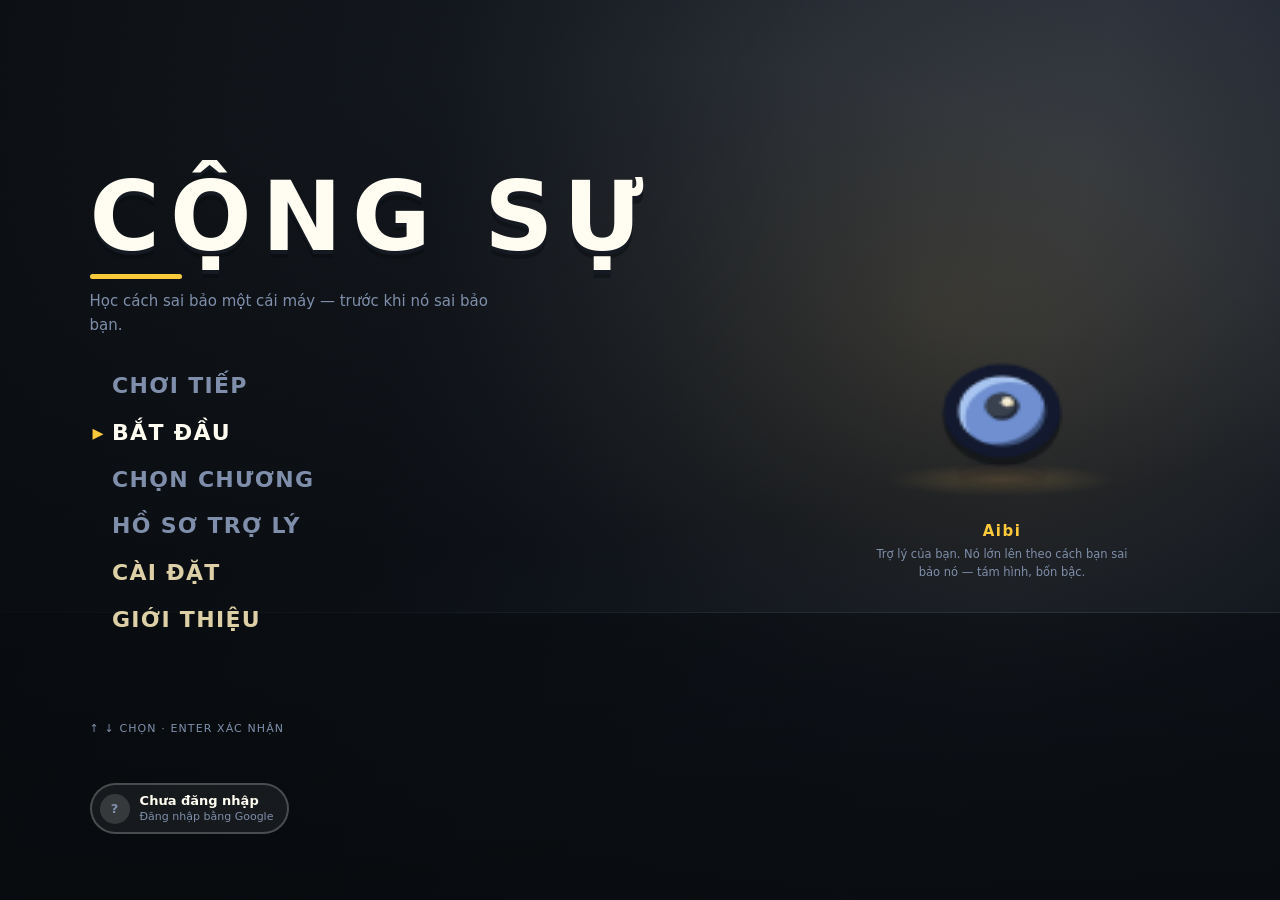
<file: index.html>
<!doctype html>
<script type="module" crossorigin src="/assets/main-CaJBCeEC.js"></script>
<link rel="modulepreload" crossorigin href="/assets/minimapBase-CRhk890h.js">
<link rel="modulepreload" crossorigin href="/assets/Geometry-C0JOc0bz.js">
<link rel="stylesheet" crossorigin href="/assets/minimapBase-Wb3pkcKO.css">
<link rel="stylesheet" crossorigin href="/assets/main-B2FNUUxU.css">

<meta charset="utf-8">
<title>gamehihication — văn phòng P0</title>
<meta name="viewport" content="width=device-width,initial-scale=1,user-scalable=no">
<style>
  html,body{margin:0;height:100%;background:#0e1410;overflow:hidden}
  body{display:grid;place-items:center;font:12px/1.4 ui-monospace,Menlo,Consolas,monospace;color:#cfe3c9}
  canvas{display:block;image-rendering:pixelated}
  #hud{position:fixed;top:8px;left:8px;padding:8px 10px;background:#0b0f0dcc;border:1px solid #2c3a2e;
       border-radius:6px;white-space:pre;pointer-events:none;letter-spacing:.02em}
  #hud b{color:#9ae06a;font-weight:600}
  #help{position:fixed;bottom:8px;left:8px;color:#7f9478;pointer-events:none}
</style>
<div id="hud">booting…</div>
<div id="help">WASD / phím mũi tên để đi &nbsp;·&nbsp; Shift chạy &nbsp;·&nbsp; E bắt chuyện &nbsp;·&nbsp; Tab bảng nhân vật &nbsp;·&nbsp; F3 thông số &nbsp;·&nbsp; F1 ô va chạm &nbsp;·&nbsp; F2 viền chunk</div>
</file>
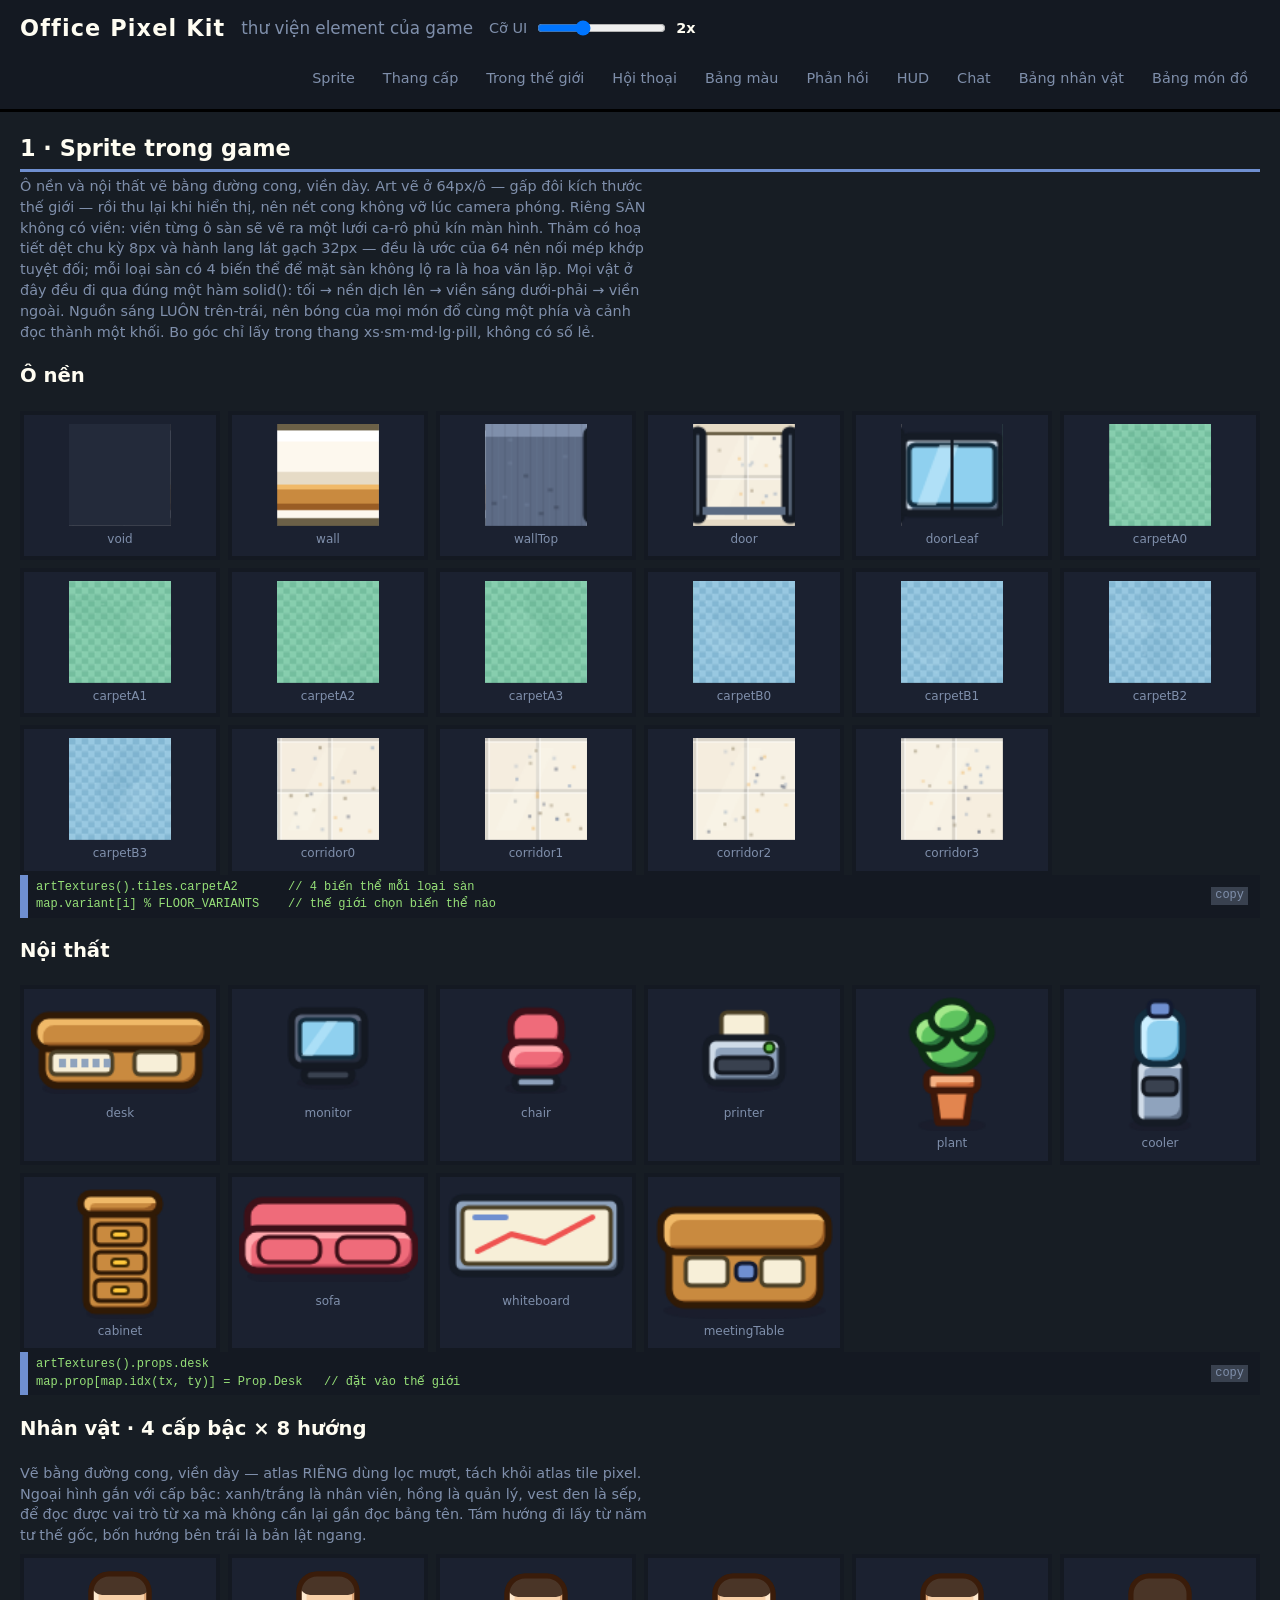
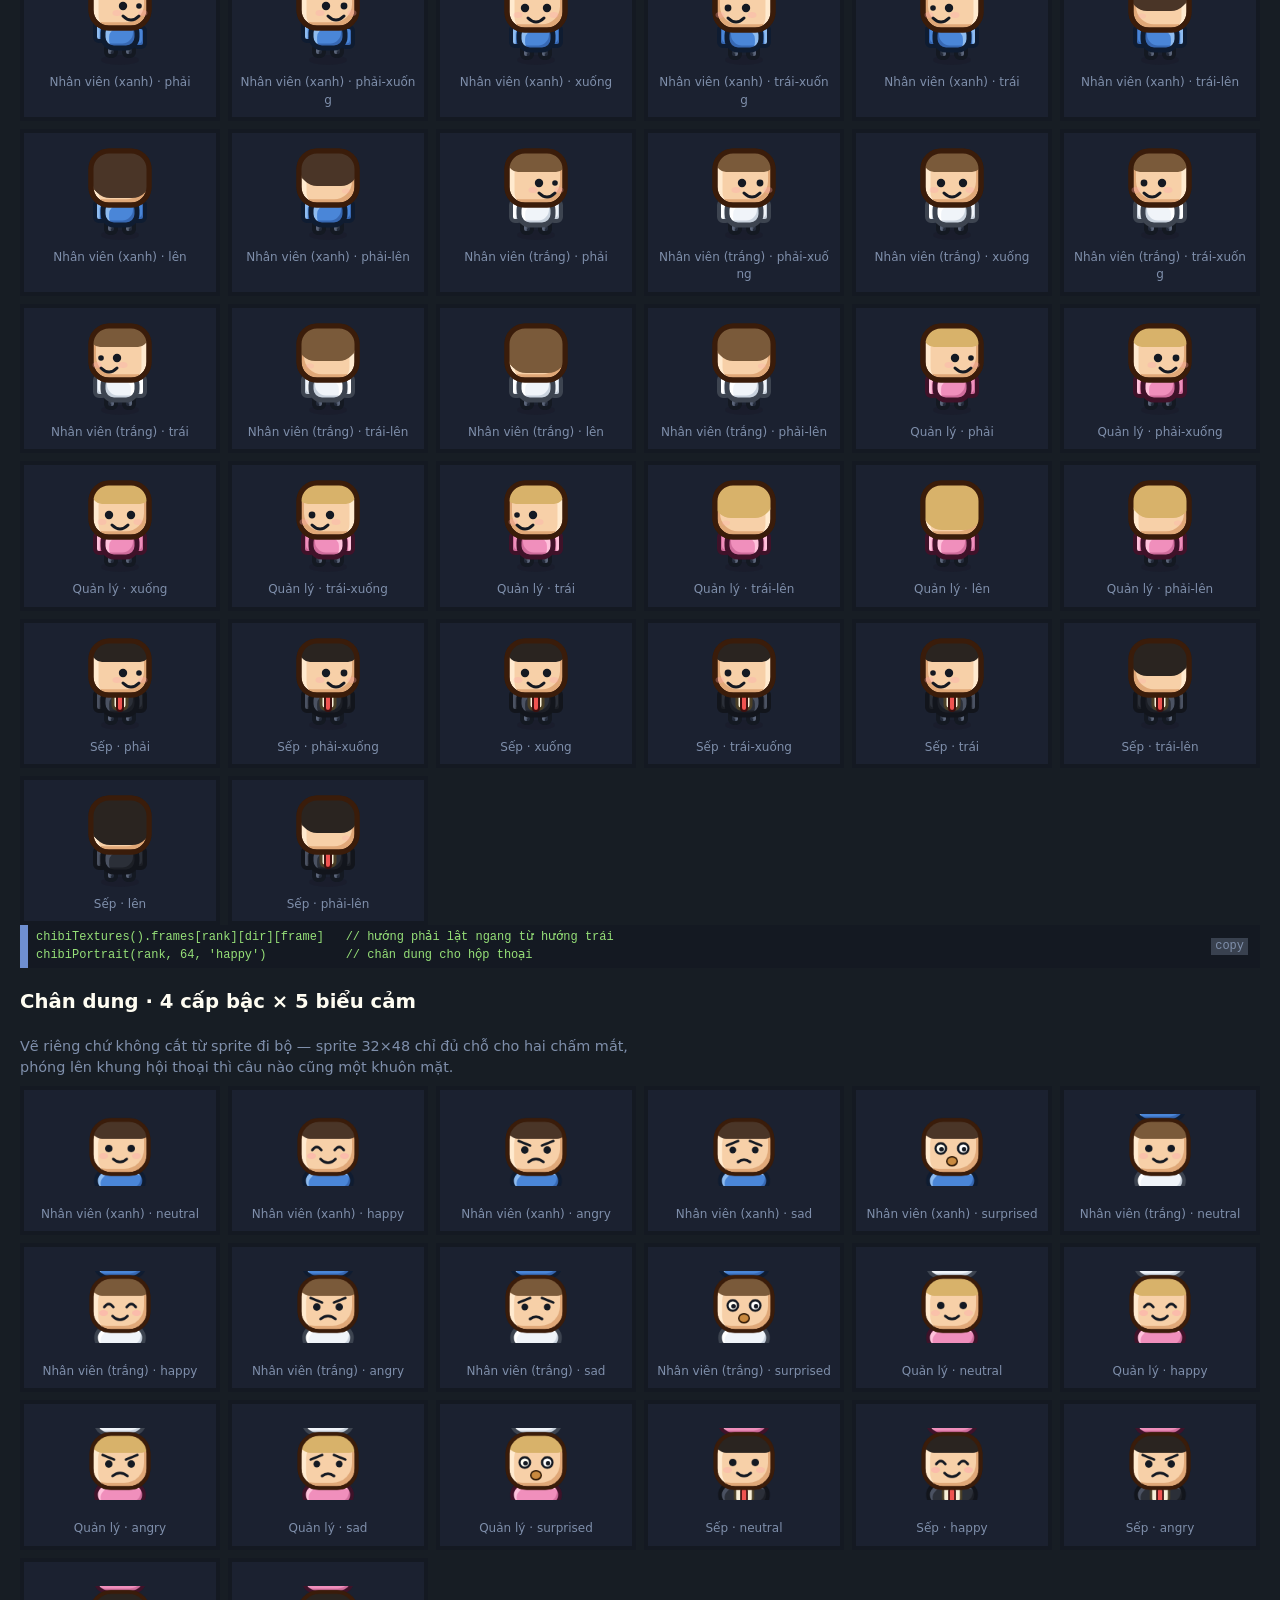
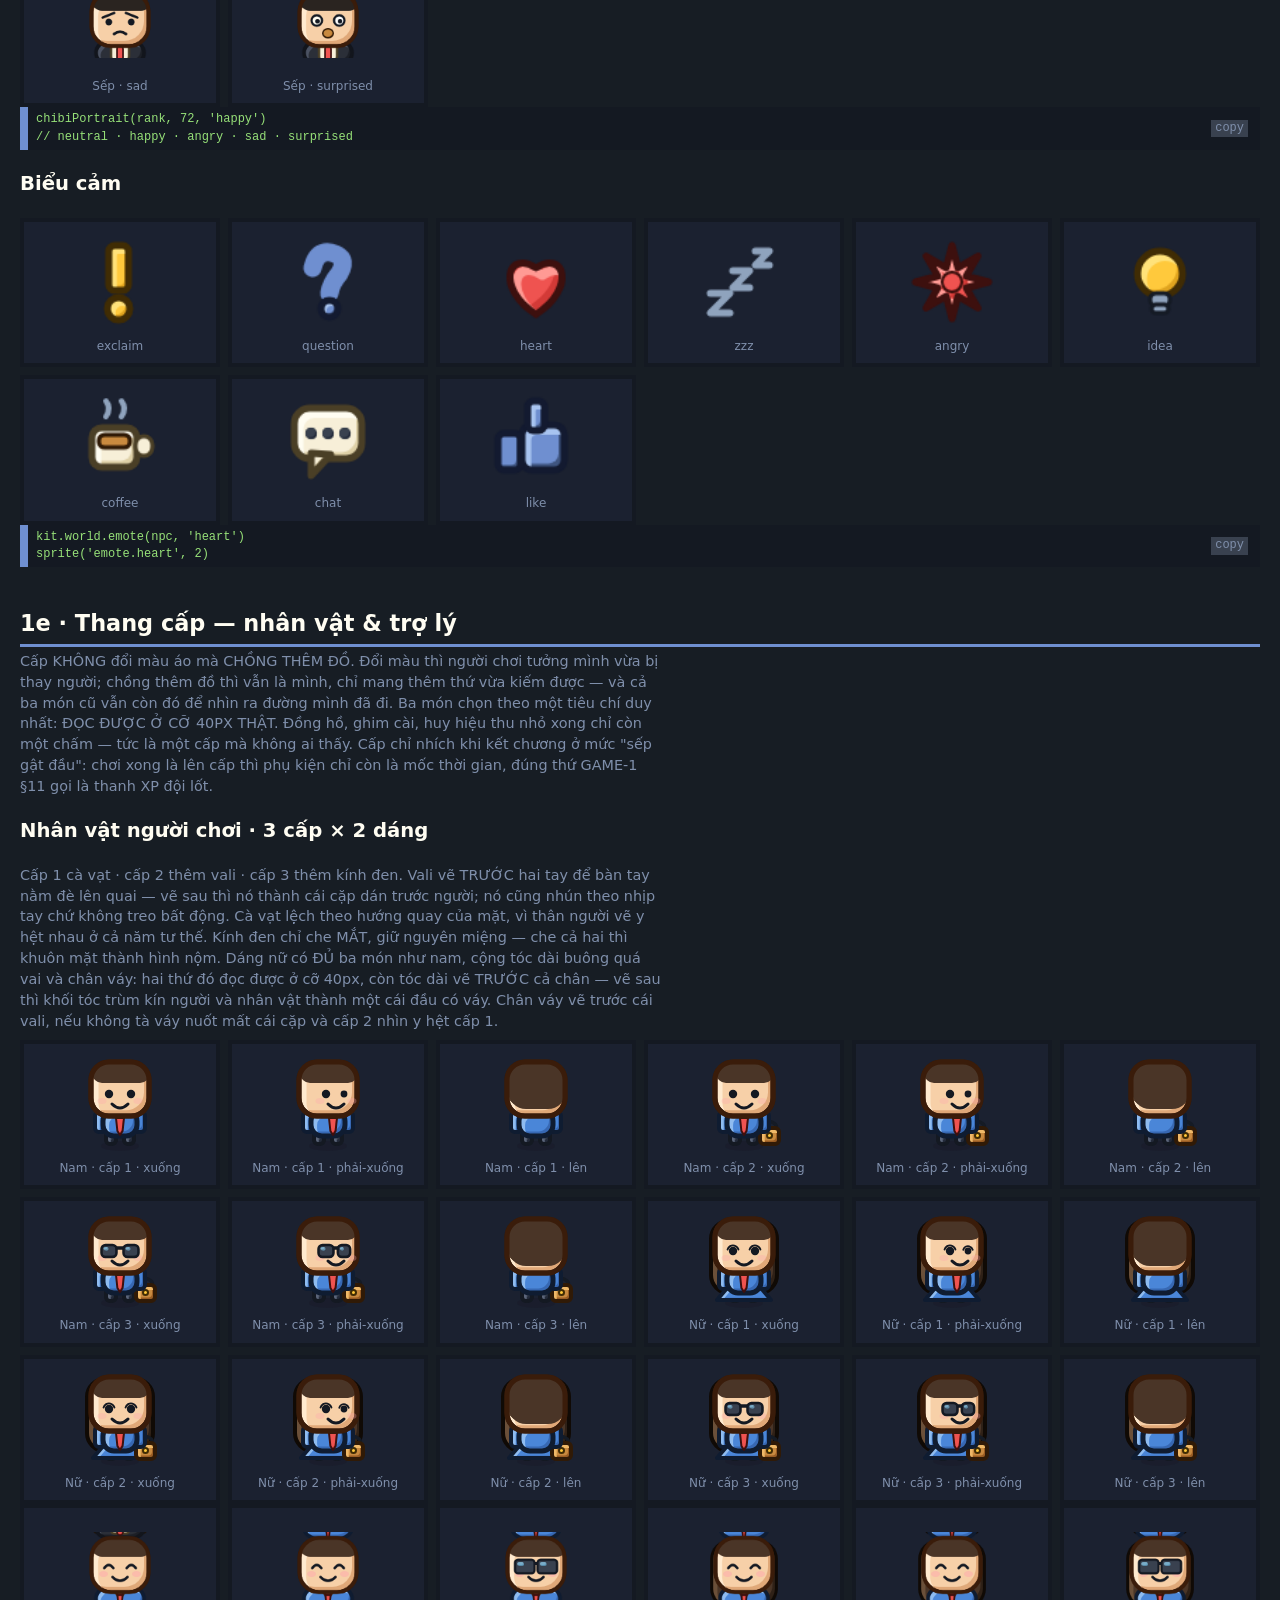
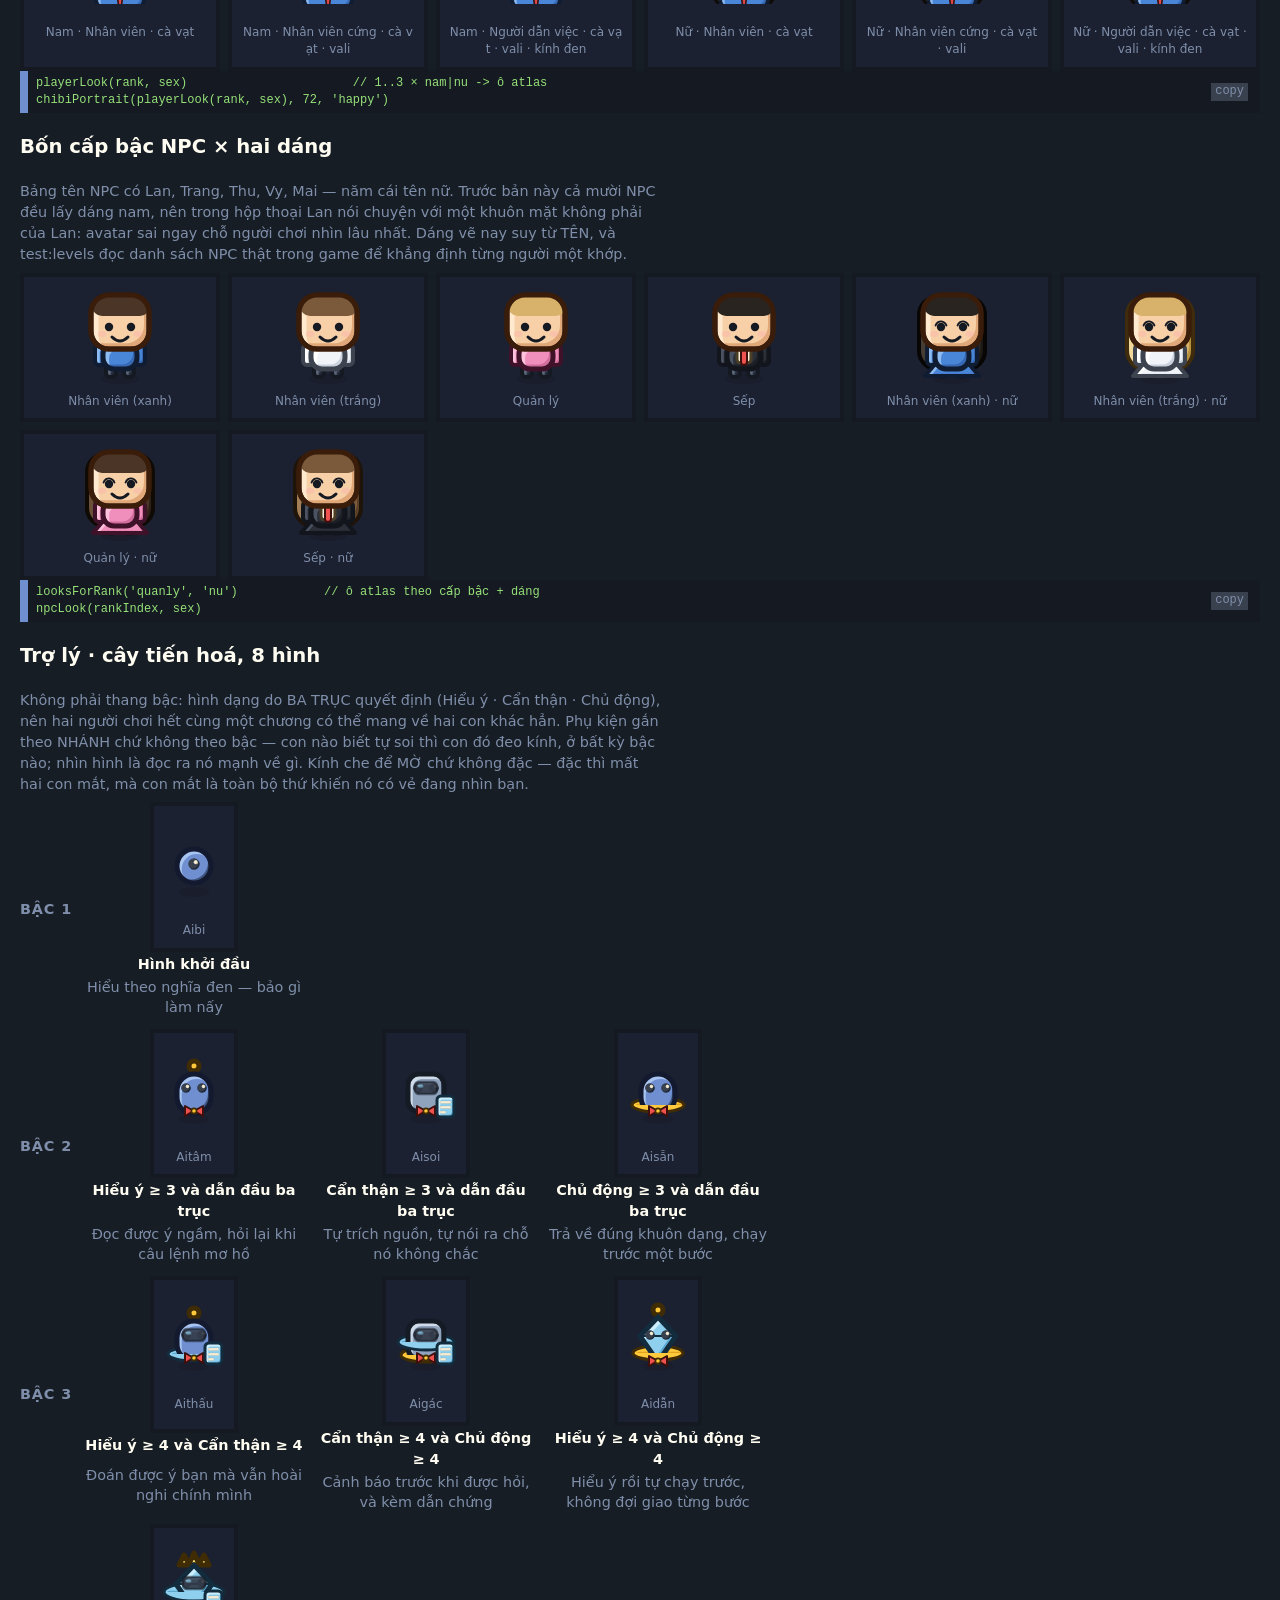
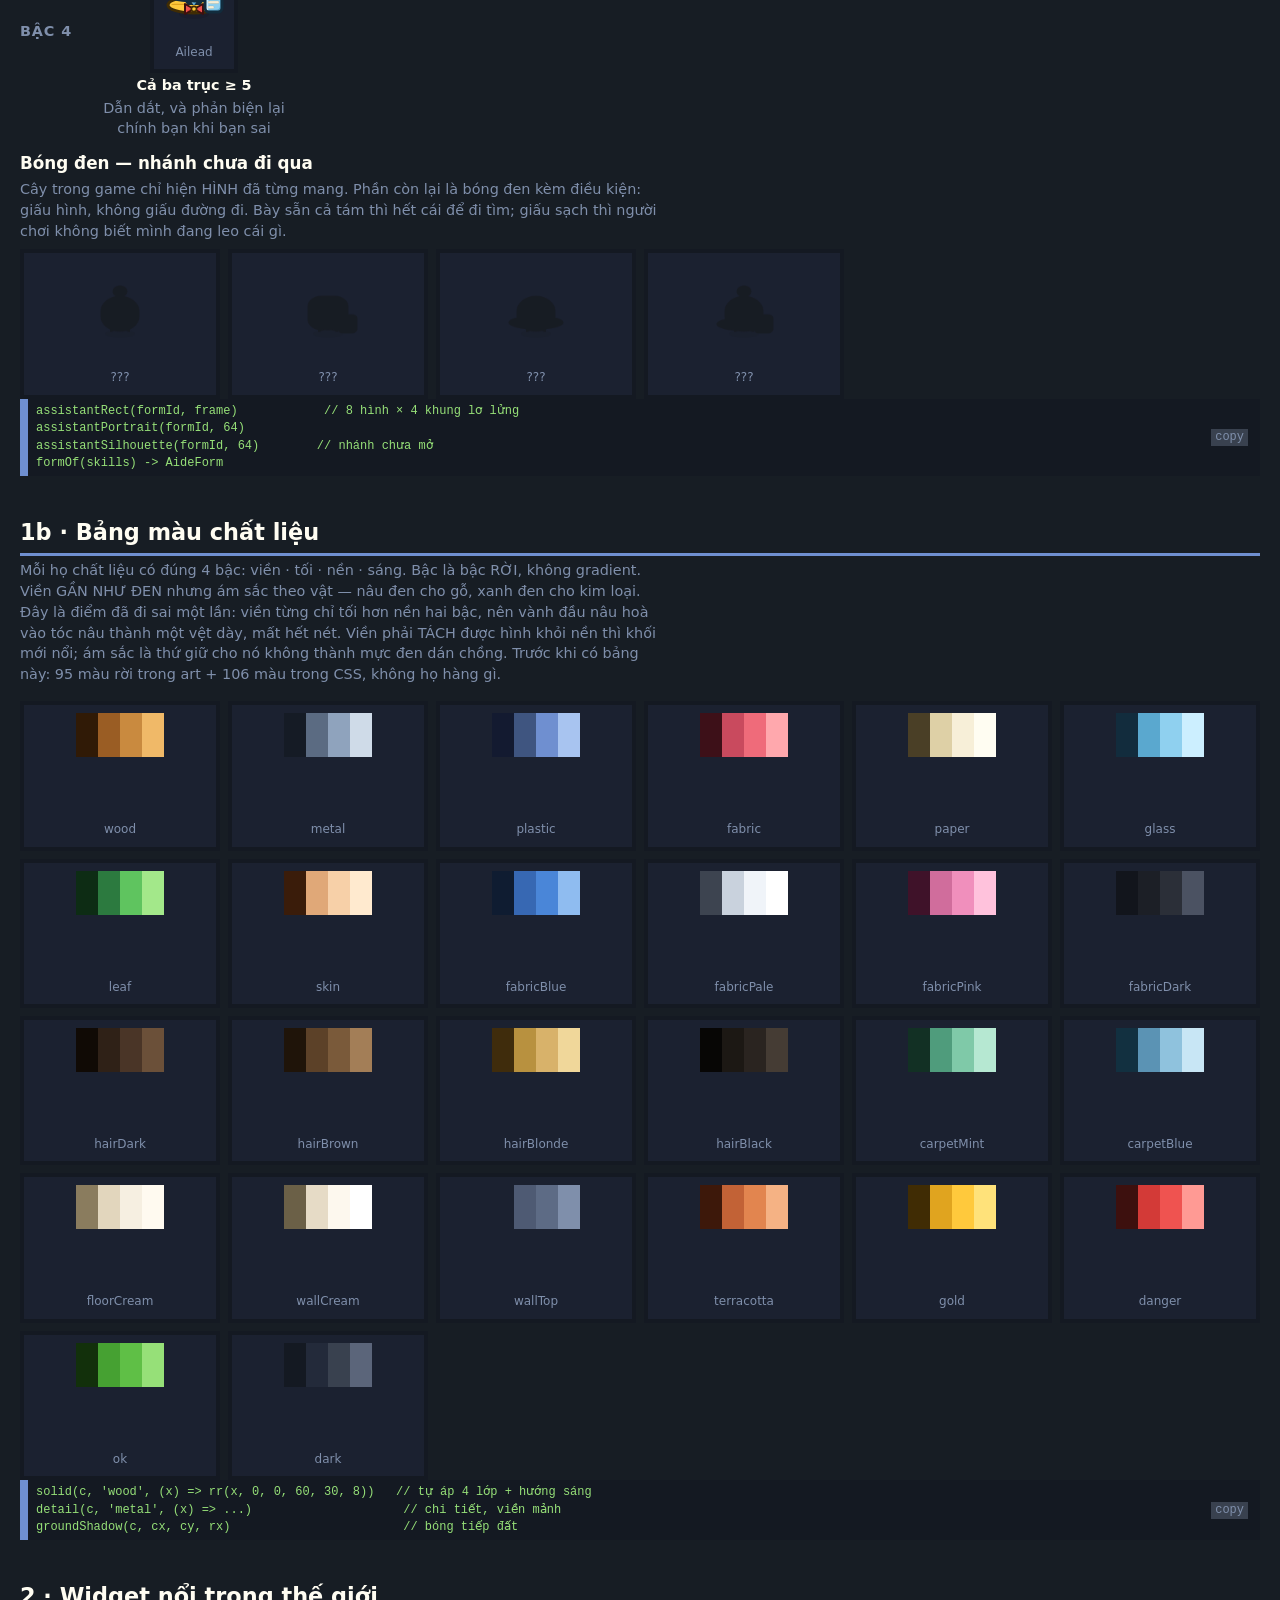
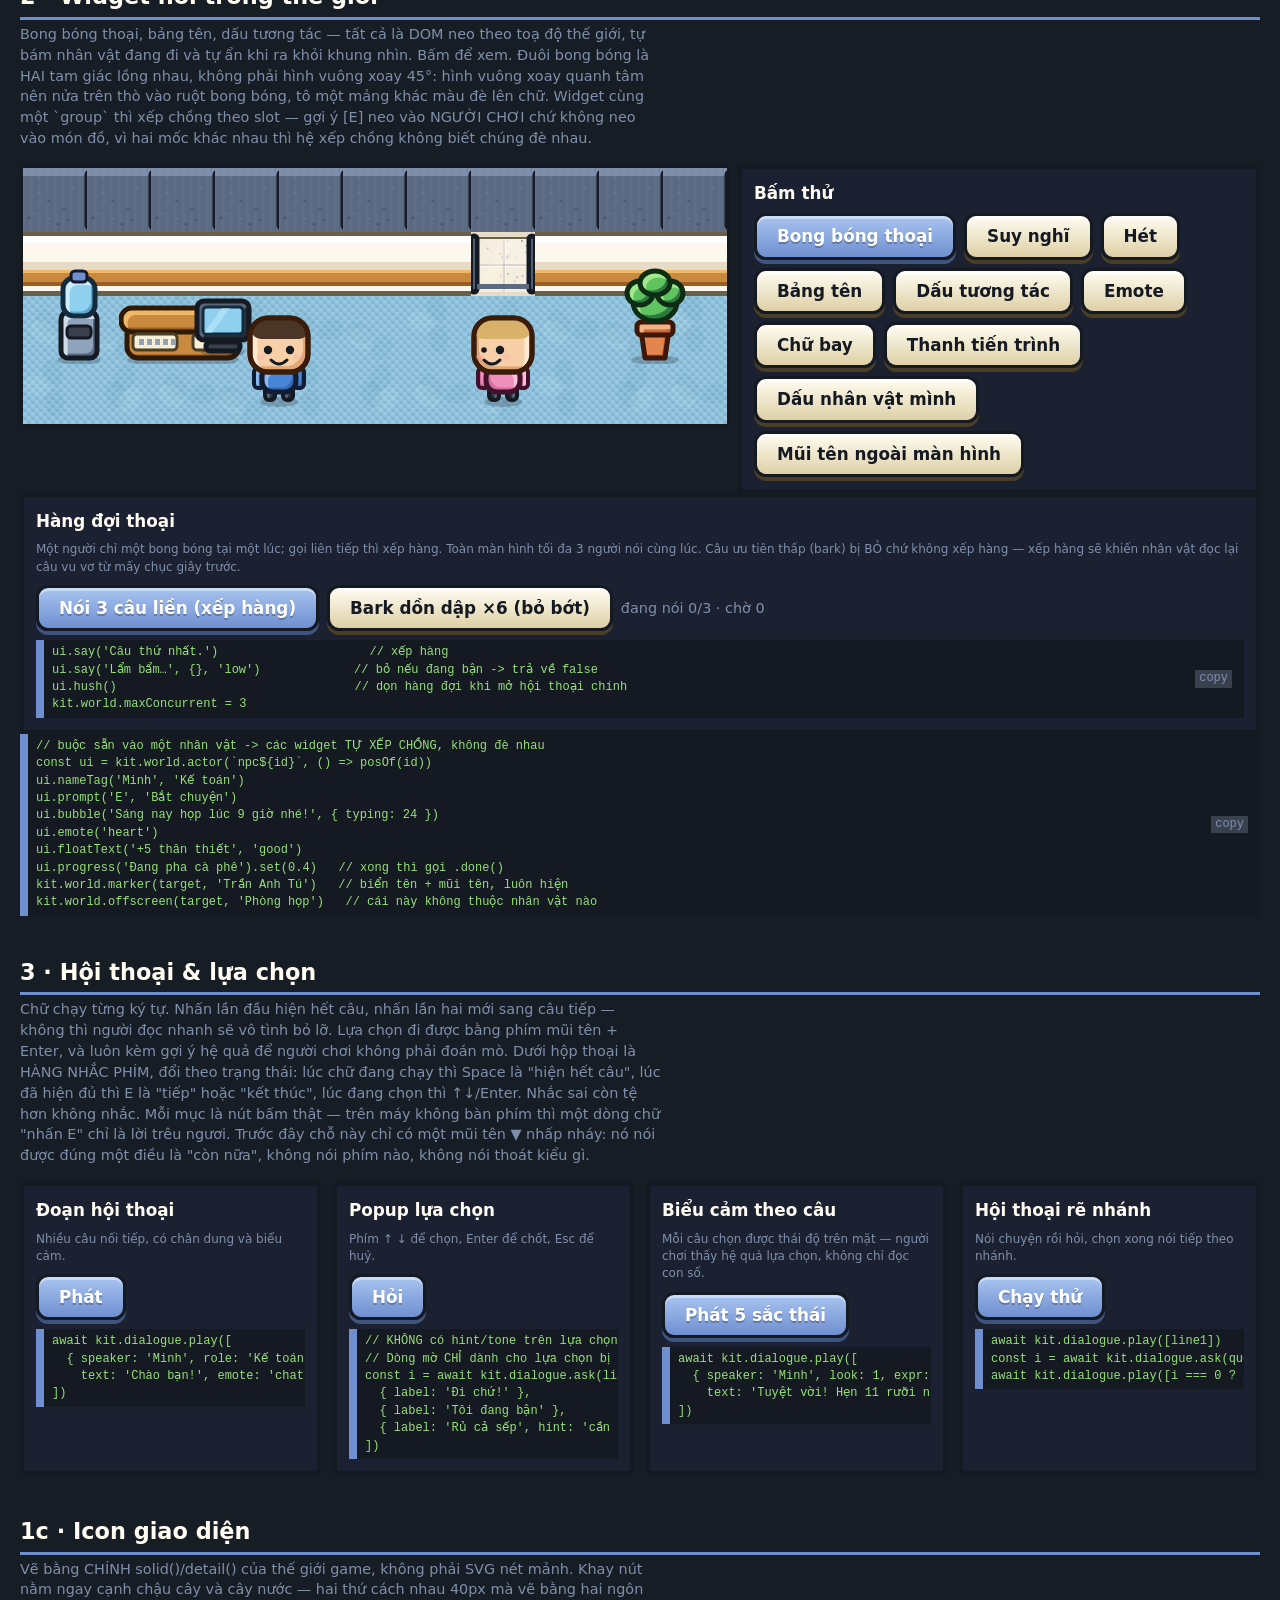
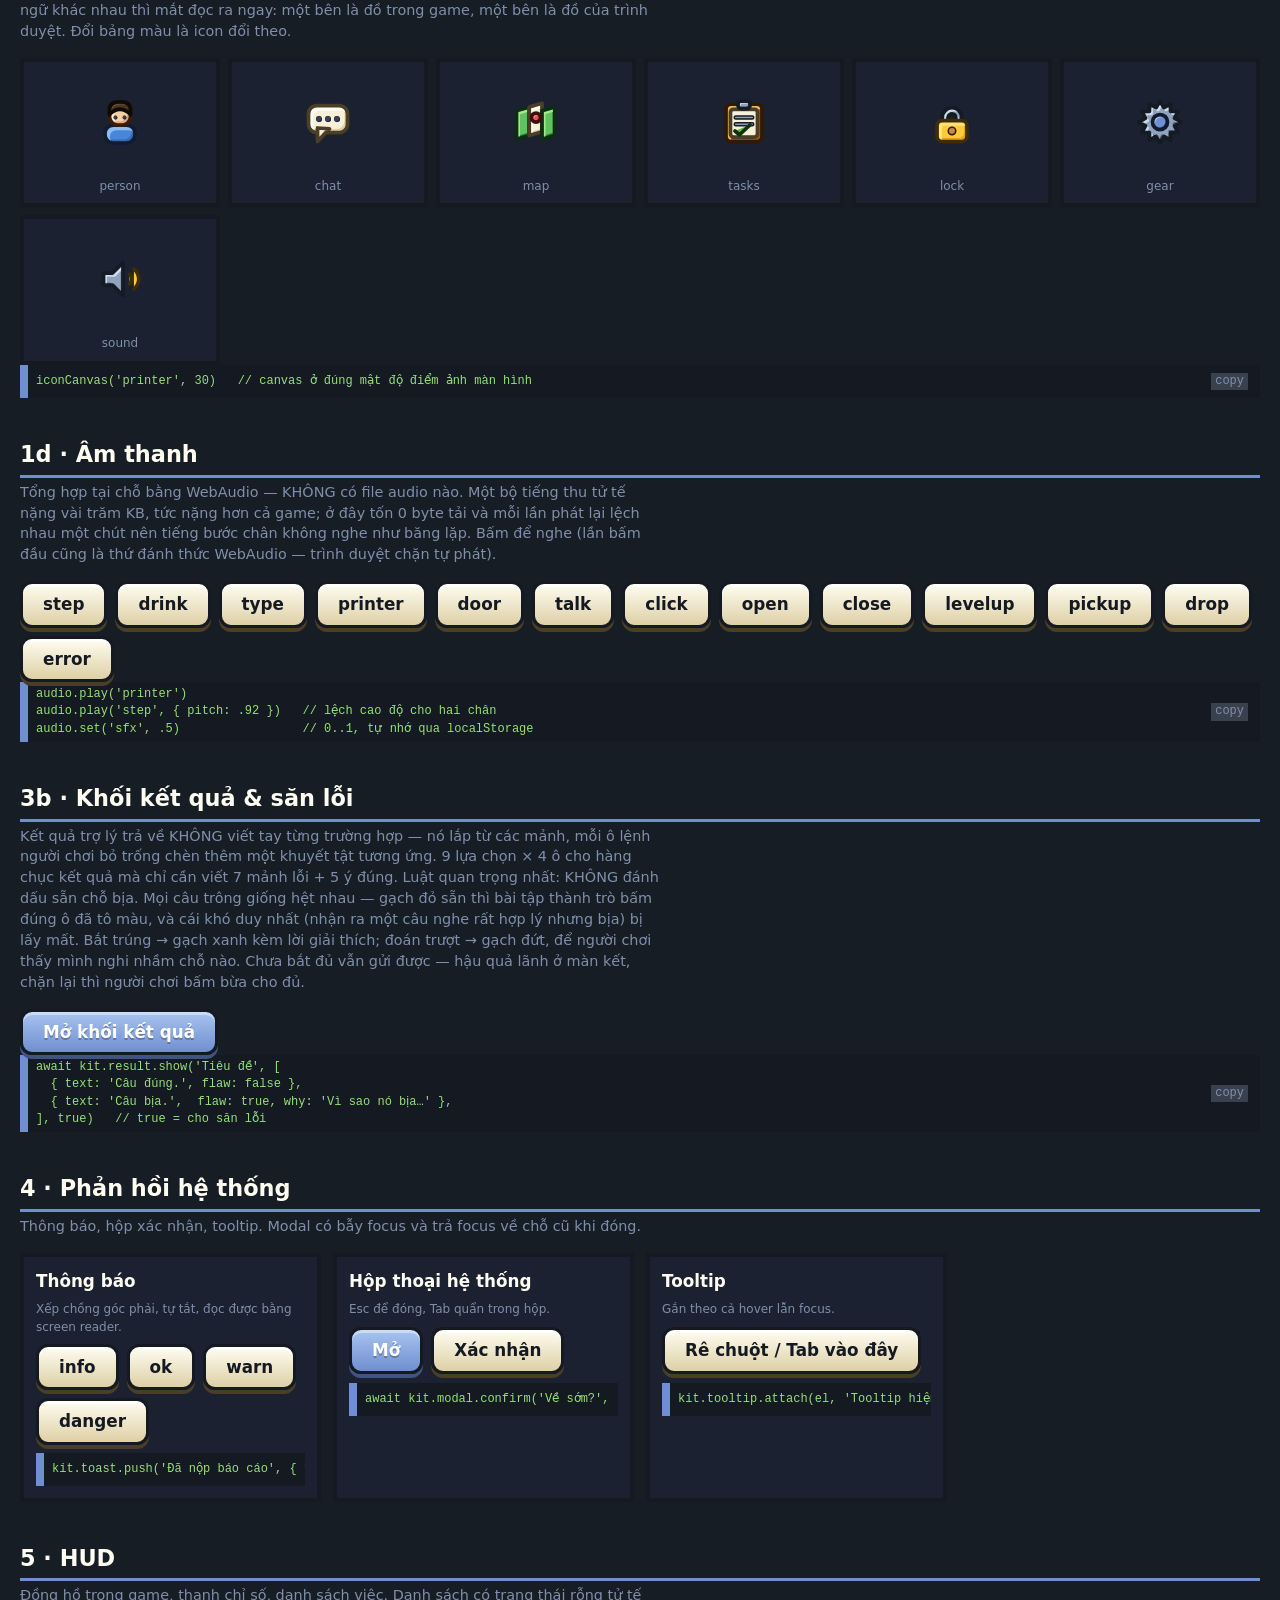
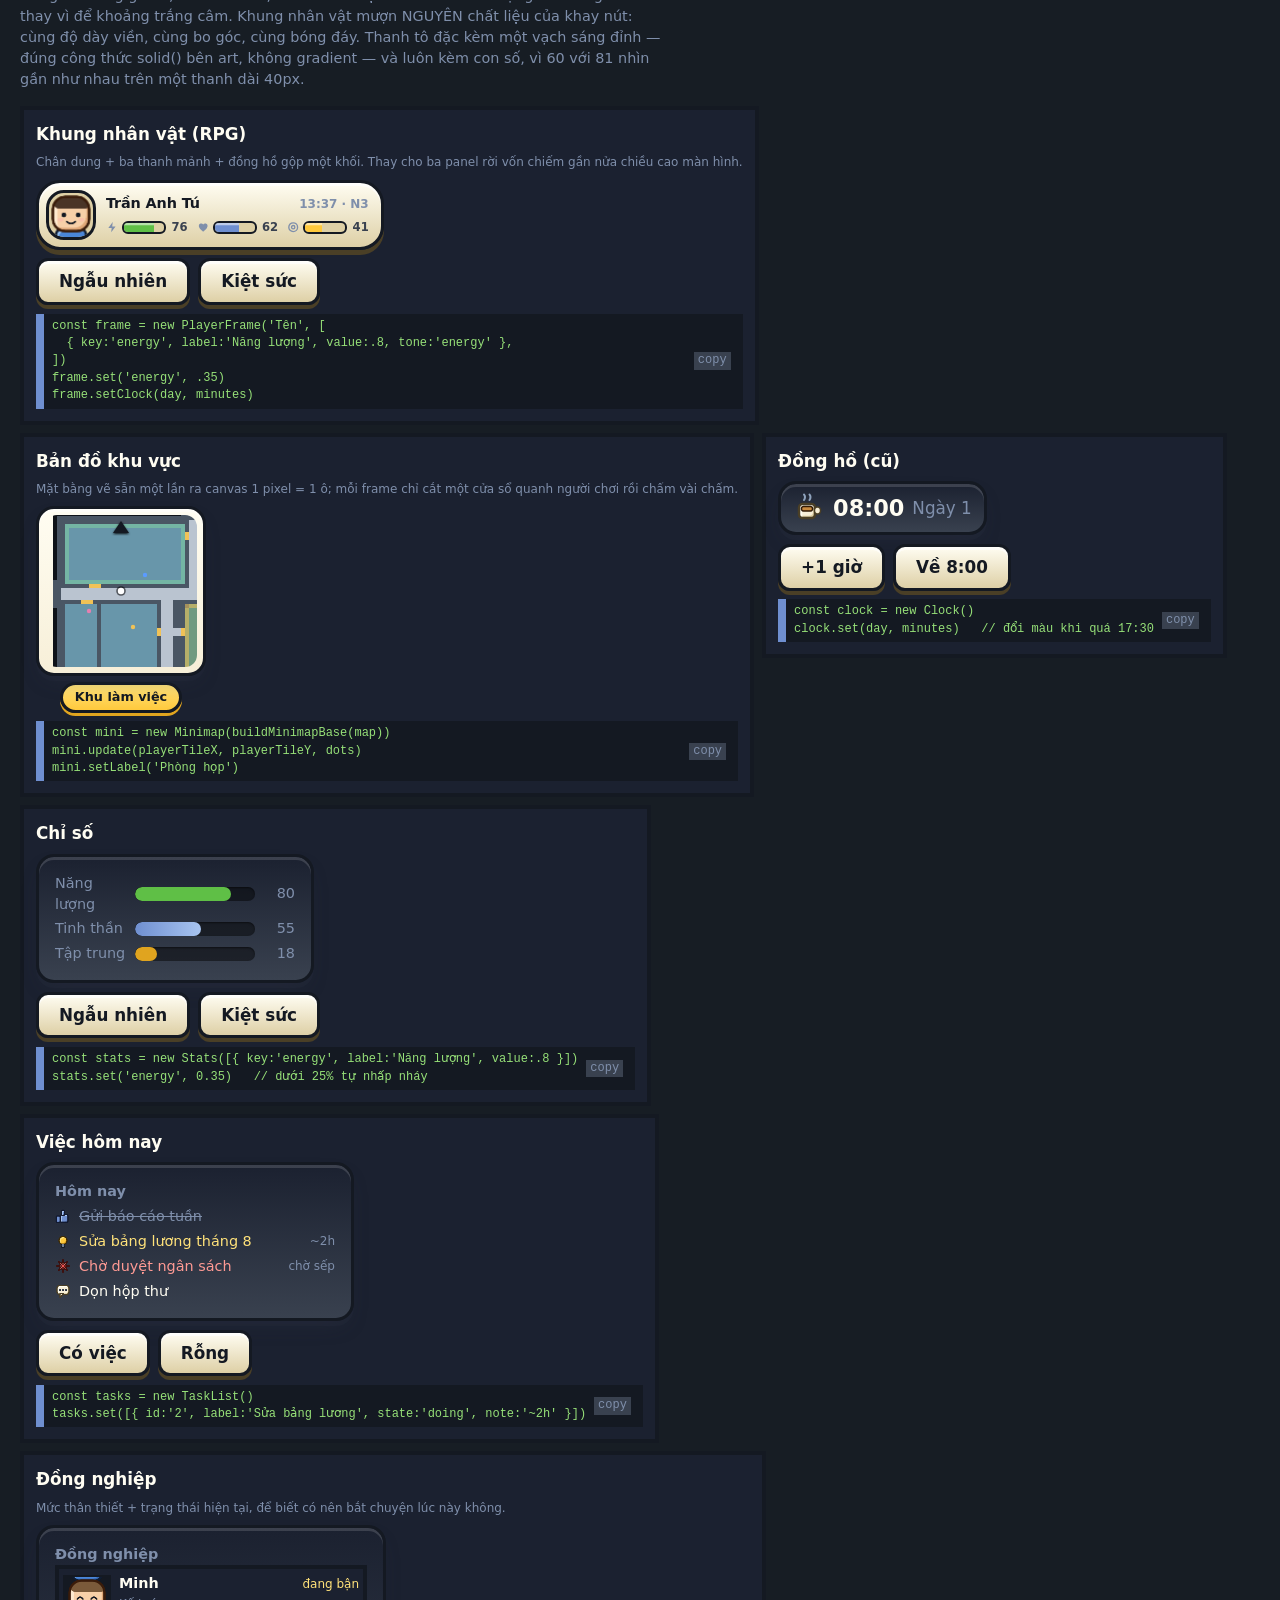
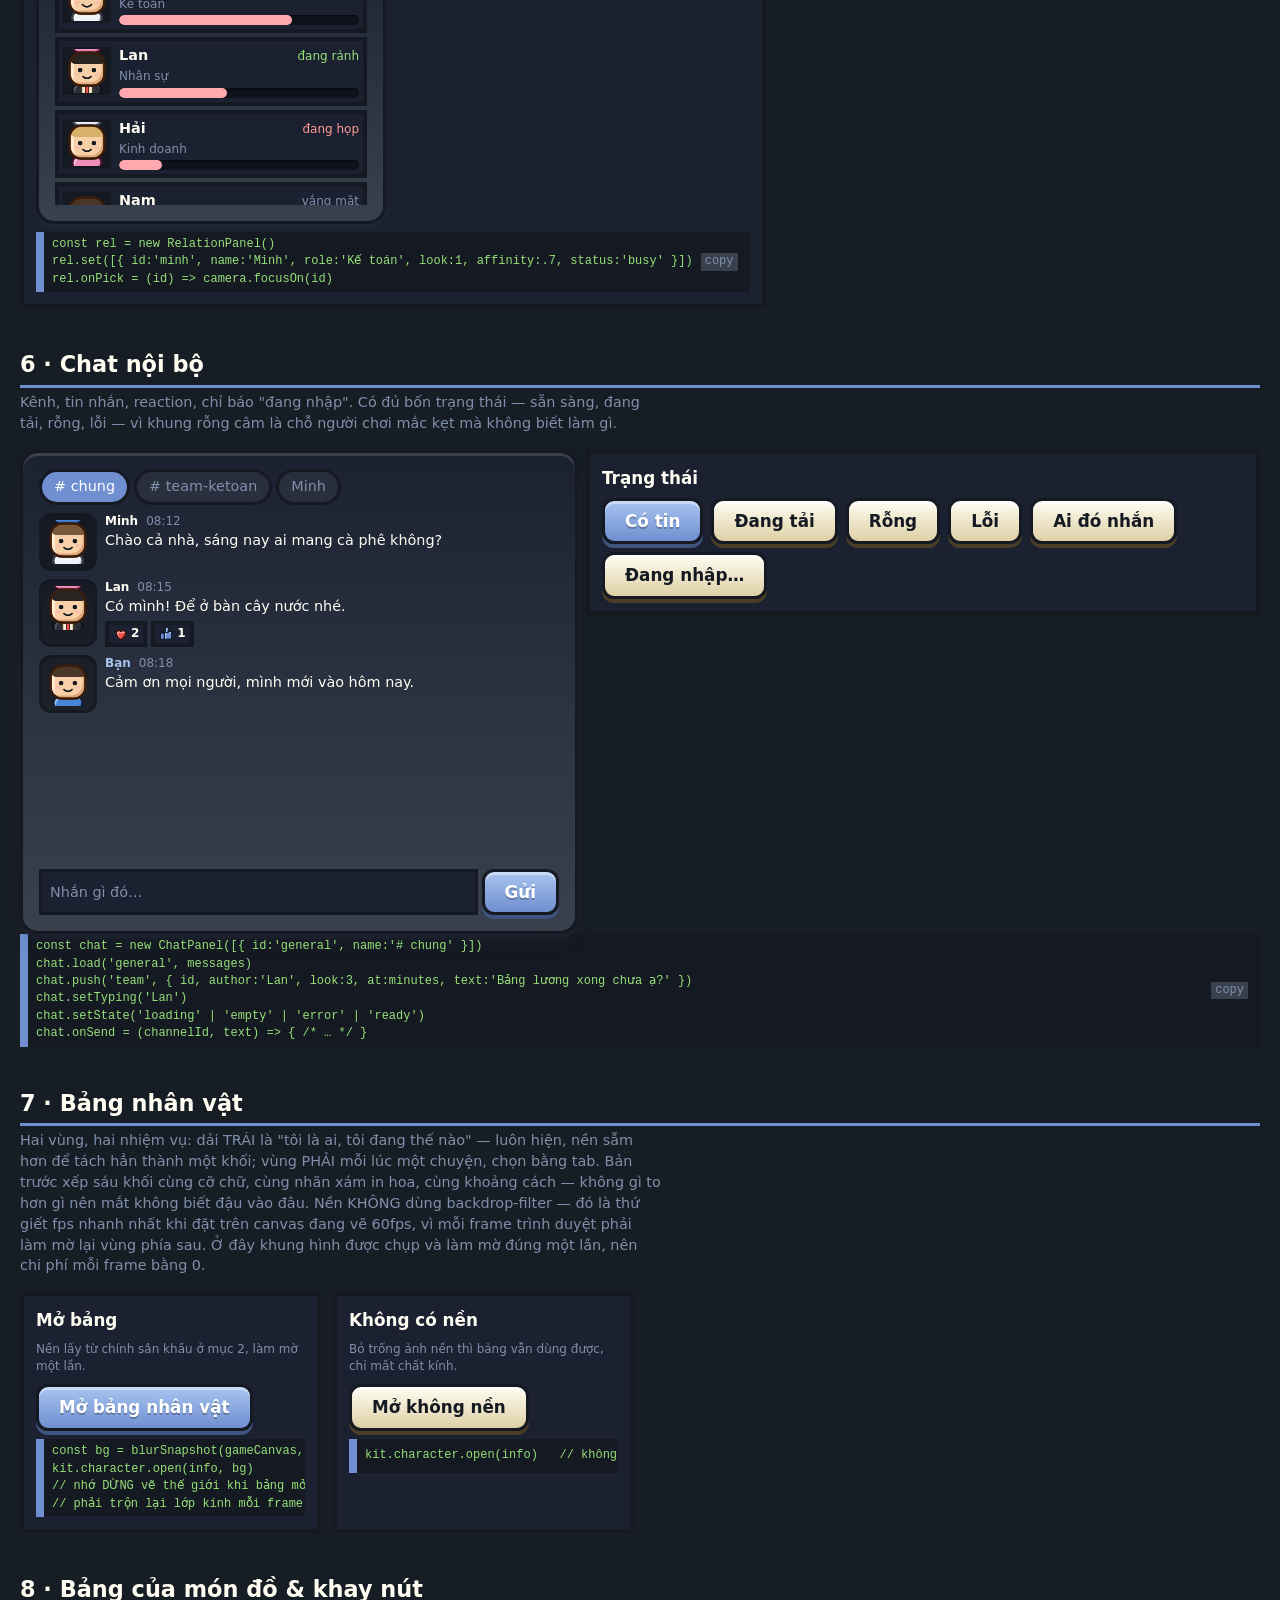
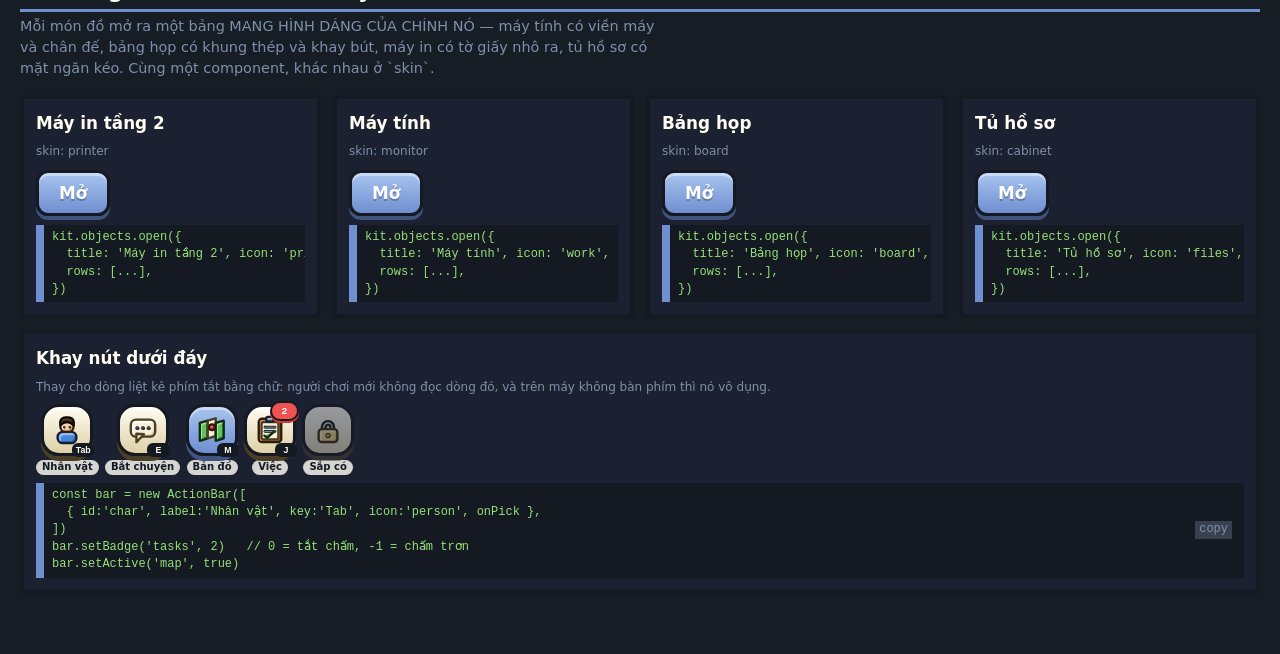
<file: kit.html>
<!doctype html>
<meta charset="utf-8">
<title>Office Pixel Kit — thư viện element</title>
<meta name="viewport" content="width=device-width,initial-scale=1">
<script type="module" crossorigin src="/assets/kit-BgnYJrJW.js"></script>
<link rel="modulepreload" crossorigin href="/assets/minimapBase-CRhk890h.js">
<link rel="stylesheet" crossorigin href="/assets/minimapBase-Wb3pkcKO.css">
<link rel="stylesheet" crossorigin href="/assets/kit-0KNjAd8D.css">

<body class="kit k-root"></body>
</file>
<file: assets/minimapBase-Wb3pkcKO.css>
:root{--ui-scale: 2;--u: calc(2px * var(--ui-scale));--ink: var(--c-dark-line);--ink-2: var(--c-dark-base);--ink-3: var(--c-wallTop-light);--paper: var(--c-paper-light);--paper-2: var(--c-paper-shadow);--surface-d: var(--c-dark-base);--surface-d2: var(--c-wallTop-line);--accent: var(--c-plastic-base);--accent-hi: var(--c-plastic-light);--accent-dim: var(--c-plastic-shadow);--trim: var(--c-wood-base);--carpet: var(--c-carpetMint-base);--wood: var(--c-wood-base);--gold: var(--c-gold-base);--gold-d: var(--c-gold-shadow);--ok: var(--c-ok-base);--ok-d: var(--c-ok-shadow);--warn: var(--c-gold-shadow);--danger: var(--c-danger-base);--danger-d:var(--c-danger-shadow);--info: var(--accent);--btn-under: var(--c-paper-line);--stroke-soft: var(--c-paper-line);--dim-on-dark: var(--c-wallTop-light);--deep: var(--c-dark-line);--ok-light: var(--c-ok-light);--danger-light: var(--c-danger-light);--gold-light: var(--c-gold-light);--bd: 3px;--r-xs: calc(var(--u) * 1.5);--r-sm: calc(var(--u) * 3);--r-md: calc(var(--u) * 4.5);--r-lg: calc(var(--u) * 6);--r-pill: 999px;--radius: var(--r-md);--radius-sm: var(--r-sm);--hair: var(--ink);--lift: inset 0 3px 0 rgba(255, 255, 255, .55);--shadow: 0 5px 0 0 rgba(43, 49, 64, .22), 0 10px 22px -10px rgba(43, 49, 64, .45);--shadow-sm: 0 3px 0 0 rgba(43, 49, 64, .2);--glass-lite: linear-gradient(180deg, rgba(255,255,255,.55), rgba(255,255,255,0) 55%);--glass-dark: linear-gradient(180deg, var(--c-wallTop-line), var(--c-dark-base));--glass-pale: linear-gradient(180deg, var(--c-paper-light), var(--c-paper-base));--font: "Baloo 2", "Nunito", system-ui, -apple-system, "Segoe UI", Roboto, sans-serif;--font-mono: ui-monospace, "DejaVu Sans Mono", "Courier New", monospace;--fs-sm: calc(var(--u) * 3.6);--fs: calc(var(--u) * 4.2);--fs-lg: calc(var(--u) * 5.6);--z-world: 10;--z-hud: 20;--z-panel: 30;--z-modal: 40;--z-over: 45;--z-toast: 50}.k-root{font-family:var(--font);font-size:var(--fs);color:var(--ink);line-height:1.45}.k-panel{background:var(--glass-pale);border:var(--bd) solid var(--ink);border-radius:var(--radius);box-shadow:var(--lift),var(--shadow);padding:calc(var(--u) * 4);color:var(--ink)}.k-panel--dark{background:var(--glass-dark);border-color:var(--ink);box-shadow:inset 0 3px #ffffff24,var(--shadow);color:var(--paper)}.k-notch{border-radius:var(--radius)}.k-title{font-size:var(--fs-lg);font-weight:700;letter-spacing:.04em}.k-dim{color:var(--ink-3)}.k-panel--dark .k-dim{color:var(--dim-on-dark)}.k-btn{font:inherit;font-size:var(--fs);font-weight:700;padding:calc(var(--u) * 2) calc(var(--u) * 5);background:linear-gradient(180deg,var(--c-paper-light),var(--paper-2));color:var(--ink);border:var(--bd) solid var(--ink);border-radius:var(--radius-sm);box-shadow:inset 0 3px #ffffffb3,0 4px 0 0 var(--btn-under);cursor:pointer;transition:transform .08s cubic-bezier(.2,.8,.3,1),box-shadow .08s,filter .12s}.k-btn:hover{filter:brightness(1.03)}.k-btn:active{transform:translateY(4px);box-shadow:inset 0 3px #ffffff80}.k-btn--primary{background:linear-gradient(180deg,var(--accent-hi),var(--accent));color:#fff;text-shadow:0 2px 0 rgba(43,49,64,.35);box-shadow:inset 0 3px #fff6,0 4px 0 0 var(--accent-dim)}.k-btn--ok{background:linear-gradient(180deg,var(--ok-light),var(--ok));color:#fff;text-shadow:0 2px 0 rgba(43,49,64,.35);box-shadow:inset 0 3px #fff6,0 4px 0 0 var(--ok-d)}.k-btn--ghost{background:transparent;box-shadow:none;border-color:var(--ink-3)}.k-btn[disabled]{opacity:.45;cursor:not-allowed;transform:none}.k-dot{position:absolute;top:calc(var(--u) * -1.5);right:calc(var(--u) * -1.5);min-width:calc(var(--u) * 5);height:calc(var(--u) * 5);padding:0 calc(var(--u) * 1.2);display:grid;place-items:center;background:var(--danger);color:#fff;font-size:calc(var(--u) * 3);font-weight:700;line-height:1;border:calc(var(--u) * .8) solid var(--ink);border-radius:var(--r-lg);box-shadow:0 2px 0 0 var(--danger-d)}.k-dot[hidden]{display:none}:where(.k-root) :focus-visible{outline:var(--bd) solid var(--warn);outline-offset:var(--u)}.k-sprite{display:inline-block;background-repeat:no-repeat;vertical-align:middle}.k-key{display:inline-grid;place-items:center;min-width:calc(var(--u) * 8);height:calc(var(--u) * 8);padding:0 calc(var(--u) * 1.5);font-family:var(--font-mono);font-size:calc(var(--u) * 3.4);font-weight:700;background:linear-gradient(180deg,var(--c-paper-light),var(--paper-2));color:var(--ink);border:calc(var(--u) * .9) solid var(--ink);border-radius:var(--r-sm);box-shadow:0 2px 0 0 var(--btn-under)}.k-scroll{overflow-y:auto;scrollbar-width:thin;scrollbar-color:var(--ink-3) transparent}.k-scroll::-webkit-scrollbar{width:calc(var(--u) * 3)}.k-scroll::-webkit-scrollbar-track{background:#0000002e}.k-scroll::-webkit-scrollbar-thumb{background:var(--ink-3);border:var(--u) solid transparent;background-clip:padding-box;border-radius:var(--r-lg)}.k-scroll::-webkit-scrollbar-thumb:hover{background:var(--ink-2)}.k-panel--dark .k-scroll::-webkit-scrollbar-thumb{background:var(--dim-on-dark)}@keyframes k-pop{0%{transform:translateY(calc(var(--u) * 2)) scale(.96);opacity:0}to{transform:none;opacity:1}}@keyframes k-bob{0%,to{transform:translateY(0)}50%{transform:translateY(calc(var(--u) * -1))}}@keyframes k-fadeup{0%{transform:translateY(0);opacity:1}to{transform:translateY(calc(var(--u) * -10));opacity:0}}@keyframes k-pulse{0%,to{opacity:.35}50%{opacity:.9}}@keyframes k-blink{0%,to{opacity:1}50%{opacity:.25}}@media(prefers-reduced-motion:reduce){.k-root *,.k-root *:before,.k-root *:after{animation-duration:.001ms!important;animation-iteration-count:1!important;transition-duration:.001ms!important}}:root[data-calm] *,:root[data-calm] *:before,:root[data-calm] *:after{animation-duration:.001ms!important;animation-iteration-count:1!important;transition-duration:.001ms!important}.k-bubble{position:relative;max-width:calc(var(--u) * 92);padding:calc(var(--u) * 2.5) calc(var(--u) * 4);background:var(--glass-lite),var(--glass-pale);border:var(--bd) solid var(--ink);border-radius:var(--r-md);box-shadow:inset 0 1px #fffc,var(--shadow-sm);font-size:var(--fs-sm);line-height:1.4;white-space:pre-wrap;animation:k-pop .16s cubic-bezier(.2,.8,.3,1)}.k-bubble:before,.k-bubble:after{content:"";position:absolute;left:50%;width:0;height:0;transform:translate(-50%)}.k-bubble:before{bottom:calc(var(--u) * -3.4);border-left:calc(var(--u) * 3.3) solid transparent;border-right:calc(var(--u) * 3.3) solid transparent;border-top:calc(var(--u) * 3.4) solid var(--ink)}.k-bubble:after{bottom:calc(var(--u) * -2.5);border-left:calc(var(--u) * 2.5) solid transparent;border-right:calc(var(--u) * 2.5) solid transparent;border-top:calc(var(--u) * 2.5) solid var(--c-paper-base)}.k-bubble--shout{background:var(--glass-lite),linear-gradient(180deg,var(--c-paper-light),var(--gold-light));font-weight:650}.k-bubble--shout:after{border-top-color:var(--gold-light)}.k-bubble--think{border-style:dashed}.k-bubble--think:before{display:none}.k-bubble--think:after{width:calc(var(--u) * 2.5);height:calc(var(--u) * 2.5);border:var(--bd) solid var(--ink);border-radius:50%;background:var(--c-paper-base);bottom:calc(var(--u) * -4);box-shadow:calc(var(--u) * -2) calc(var(--u) * 3) 0 calc(var(--u) * -.8) var(--ink)}.k-bubble.is-out{animation:k-pop .16s steps(3) reverse}.k-bubble__text{display:block}.k-nametag{display:flex;align-items:baseline;gap:calc(var(--u) * 2);padding:calc(var(--u) * 1) calc(var(--u) * 3);background:var(--paper);color:var(--ink);border:var(--bd) solid var(--ink);border-radius:var(--r-lg);box-shadow:0 3px #2b314040;font-size:var(--fs-sm);font-weight:700;white-space:nowrap}.k-nametag__role{font-size:calc(var(--u) * 3.2);color:var(--ink-3);font-weight:600}.k-prompt{display:flex;align-items:center;gap:calc(var(--u) * 1.25);padding:calc(var(--u) * .9) calc(var(--u) * 1.75) calc(var(--u) * .9) calc(var(--u) * .9);background:var(--glass-pale);color:var(--ink-2);border:calc(var(--u) * .5) solid var(--ink);border-radius:var(--r-md);box-shadow:0 2px 0 0 var(--btn-under);font-size:calc(var(--u) * 2.9);font-weight:700;white-space:nowrap;animation:k-bob 1.6s ease-in-out infinite}.k-prompt .k-key{min-width:calc(var(--u) * 5.4);height:calc(var(--u) * 5.4);padding:0 calc(var(--u) * 1);font-size:calc(var(--u) * 2.7);border-width:calc(var(--u) * .5);box-shadow:none}.k-emote{display:grid;place-items:center;width:calc(var(--u) * 11);height:calc(var(--u) * 11);background:var(--paper);border:var(--bd) solid var(--ink);border-radius:50%;box-shadow:0 3px #2b314040;animation:k-pop .18s cubic-bezier(.2,.8,.3,1)}.k-emote.is-out{animation:k-pop .18s steps(3) reverse}.k-float{font-size:var(--fs);font-weight:700;white-space:nowrap;text-shadow:0 var(--u) 0 rgba(20,26,32,.5);animation:k-fadeup 1.1s linear forwards}.k-float--good{color:var(--ok-light)}.k-float--bad{color:var(--danger-light)}.k-float--info{color:var(--gold-light)}.k-offscreen{display:flex;flex-direction:column;align-items:center;gap:var(--u)}.k-offscreen__arrow{width:0;height:0;border-left:calc(var(--u) * 3) solid transparent;border-right:calc(var(--u) * 3) solid transparent;border-bottom:calc(var(--u) * 5) solid var(--warn);transform:rotate(calc(var(--angle, 0rad) + 90deg))}.k-offscreen__label{padding:0 var(--u);font-size:calc(var(--u) * 3);background:var(--surface-d);color:var(--paper);white-space:nowrap}.k-wprog{display:flex;flex-direction:column;align-items:center;gap:calc(var(--u) * 1.2);animation:k-pop .16s cubic-bezier(.2,.8,.3,1)}.k-wprog.is-out{animation:k-pop .2s cubic-bezier(.2,.8,.3,1) reverse}.k-wprog__label{padding:calc(var(--u) * .6) calc(var(--u) * 2.5);font-size:calc(var(--u) * 3.2);font-weight:800;white-space:nowrap;background:var(--paper);color:var(--ink);border:calc(var(--u) * .7) solid var(--ink);border-radius:var(--r-lg);box-shadow:0 calc(var(--u) * .7) 0 0 #2b314040}.k-wprog__track{display:block;width:calc(var(--u) * 26);height:calc(var(--u) * 4.5);background:var(--c-paper-shadow);border:calc(var(--u) * .8) solid var(--ink);border-radius:var(--r-lg);overflow:hidden;box-shadow:0 calc(var(--u) * .7) 0 0 #2b314040}.k-wprog__fill{display:block;height:100%;width:0;border-radius:var(--r-lg);background:linear-gradient(90deg,var(--accent-dim),var(--accent-hi));transition:width .12s linear}.k-wprog.is-done .k-wprog__fill{background:linear-gradient(90deg,var(--ok-d),var(--ok-light))}.k-wprog.is-done .k-wprog__label{background:linear-gradient(180deg,var(--ok-light),var(--ok));color:#fff;box-shadow:0 calc(var(--u) * .7) 0 0 var(--ok-d)}.k-dlg{position:fixed;left:50%;bottom:calc(var(--u) * 4);transform:translate(-50%);will-change:transform;width:min(92vw,calc(var(--u) * 200));z-index:var(--z-panel);display:flex;flex-direction:column;gap:calc(var(--u) * 2)}.k-dlg[hidden]{display:none}.k-dlg__box{display:flex;gap:calc(var(--u) * 3);cursor:pointer;animation:k-pop .14s steps(3)}.k-dlg__side{position:relative;flex:0 0 auto}.k-dlg__portrait{display:grid;place-items:center;padding:calc(var(--u) * 1.5);background:linear-gradient(180deg,#5b9bff38,#5b9bff0f);border:var(--bd) solid rgba(47,95,168,.35);border-radius:var(--radius-sm)}.k-dlg__portrait canvas{border-radius:var(--r-xs)}.k-dlg__portrait canvas{display:block}.k-dlg__emote{position:absolute;top:calc(var(--u) * -3);right:calc(var(--u) * -3)}.k-dlg__body{flex:1 1 auto;min-width:0;position:relative}.k-dlg__head{display:flex;align-items:baseline;gap:calc(var(--u) * 2);margin-bottom:var(--u)}.k-dlg__name{font-size:var(--fs-lg);font-weight:650;letter-spacing:-.01em;color:var(--accent)}.k-dlg__role{font-size:var(--fs-sm)}.k-dlg__text{margin:0;min-height:calc(var(--u) * 9);white-space:pre-wrap}.k-dlg__foot{display:flex;align-items:center;gap:calc(var(--u) * 2);margin-top:calc(var(--u) * 2);padding-top:calc(var(--u) * 1.5);border-top:2px solid var(--stroke-soft)}.k-dlg__cta{display:flex;flex-wrap:wrap;gap:calc(var(--u) * 1.5)}.k-dlg__cta-btn{display:inline-flex;align-items:center;gap:calc(var(--u) * 1.2);padding:calc(var(--u) * .8) calc(var(--u) * 2) calc(var(--u) * .8) calc(var(--u) * .8);border:2px solid transparent;border-radius:var(--r-sm);background:none;color:var(--ink-3);font:inherit;font-size:calc(var(--u) * 2.9);font-weight:700;cursor:pointer}.k-dlg__cta-btn:hover{background:var(--c-paper-shadow);color:var(--ink)}.k-dlg__cta-btn.is-primary{color:var(--ink)}.k-dlg__cta-key{display:inline-grid;place-items:center;min-width:calc(var(--u) * 5.5);padding:0 calc(var(--u) * 1.2);line-height:calc(var(--u) * 4.6);border:2px solid var(--ink);border-radius:var(--r-xs);background:var(--c-paper-light);color:var(--ink);font-size:calc(var(--u) * 2.6)}.k-dlg__cta-btn.is-primary .k-dlg__cta-key{background:var(--gold);box-shadow:0 2px 0 0 var(--gold-d)}.k-dlg__cta-btn.is-primary:active .k-dlg__cta-key{transform:translateY(2px);box-shadow:none}.k-dlg__next{margin-left:auto;color:var(--accent);animation:k-blink .9s steps(2) infinite}.k-choices{display:flex;flex-direction:column;gap:var(--u)}.k-choices:empty{display:none}.k-choice{display:flex;align-items:baseline;gap:calc(var(--u) * 2);width:100%;text-align:left;font:inherit;font-weight:500;padding:calc(var(--u) * 2.5) calc(var(--u) * 4);background:var(--glass-pale);color:var(--ink);border:var(--bd) solid var(--ink);border-radius:var(--radius-sm);box-shadow:var(--lift),0 4px 0 0 var(--btn-under);cursor:pointer;transition:transform .1s cubic-bezier(.2,.8,.3,1),background .12s,box-shadow .12s}.k-choice[aria-selected=true]{background:linear-gradient(180deg,var(--accent-hi),var(--accent));color:#fff;text-shadow:0 2px 0 rgba(43,49,64,.35);transform:translate(calc(var(--u) * 2));box-shadow:var(--lift),0 4px 0 0 var(--accent-dim)}.k-choice[aria-selected=true] .k-choice__hint{color:var(--c-glass-base)}.k-choice[aria-selected=true]:before{content:"▸ "}.k-choice[disabled]{opacity:.45;cursor:not-allowed}.k-choice__label{flex:1 1 auto}.k-choice__hint{flex:0 0 auto;font-size:var(--fs-sm);color:var(--ink-3)}.k-toasts{position:fixed;top:calc(var(--u) * 4);right:calc(var(--u) * 4);will-change:transform;transition:top .15s;display:flex;flex-direction:column;gap:calc(var(--u) * 2);z-index:var(--z-toast);pointer-events:none}.k-toast{display:flex;align-items:center;gap:calc(var(--u) * 2.5);padding:calc(var(--u) * 2.5) calc(var(--u) * 4);background:var(--glass-pale);color:var(--ink);border:var(--bd) solid var(--ink);border-left-width:calc(var(--u) * 3);border-left-color:var(--accent);border-radius:var(--radius-sm);box-shadow:var(--lift),var(--shadow);font-size:var(--fs-sm);font-weight:700;animation:k-pop .18s cubic-bezier(.2,.8,.3,1)}.k-toast--ok{border-left-color:var(--ok)}.k-toast--warn{border-left-color:var(--warn)}.k-toast--danger{border-left-color:var(--danger)}.k-toast--info{border-left-color:var(--accent)}.k-toast.is-out{animation:k-pop .2s steps(3) reverse}.k-modal{position:fixed;inset:0;z-index:var(--z-modal);display:grid;place-items:center;background:#10151a9e}.k-modal[hidden]{display:none}.k-modal__box{width:min(90vw,calc(var(--u) * 150));animation:k-pop .16s steps(3)}.k-modal__title{margin:0 0 calc(var(--u) * 2)}.k-modal__body{margin-bottom:calc(var(--u) * 3)}.k-modal__body p{margin:0}.k-modal__actions{display:flex;justify-content:flex-end;gap:calc(var(--u) * 2)}.k-btn--danger{background:var(--danger);color:#fff}.k-tip{position:fixed;z-index:var(--z-toast);pointer-events:none;padding:var(--u) calc(var(--u) * 2);background:var(--surface-d);color:var(--paper);border:var(--u) solid var(--deep);font-size:calc(var(--u) * 3);white-space:nowrap}.k-clock{display:flex;align-items:center;gap:calc(var(--u) * 2);padding:calc(var(--u) * 2) calc(var(--u) * 3)}.k-clock__time{font-size:var(--fs-lg)}.k-clock.is-late .k-clock__time{color:var(--warn)}.k-stats{display:flex;flex-direction:column;gap:var(--u);min-width:calc(var(--u) * 60)}.k-bar{display:grid;grid-template-columns:calc(var(--u) * 18) 1fr calc(var(--u) * 8);align-items:center;gap:calc(var(--u) * 2);font-size:var(--fs-sm)}.k-bar__label{color:var(--dim-on-dark)}.k-bar__track{display:block;height:calc(var(--u) * 3.5);background:#00000073;border-radius:var(--r-lg);box-shadow:inset 0 1px 2px #00000080;overflow:hidden}.k-bar__fill{display:block;height:100%;border-radius:var(--r-lg);background:linear-gradient(90deg,var(--accent),var(--accent-hi));transition:width .3s cubic-bezier(.2,.8,.3,1)}.k-bar--ok .k-bar__fill{background:var(--ok)}.k-bar--warn .k-bar__fill{background:var(--warn)}.k-bar--danger .k-bar__fill{background:var(--danger)}.k-bar__val{text-align:right;color:var(--dim-on-dark)}.k-bar.is-low .k-bar__fill{animation:k-pulse 1s steps(2) infinite}.k-tasks{display:flex;flex-direction:column;gap:var(--u);min-width:calc(var(--u) * 70)}.k-tasks__head{font-size:var(--fs-sm);color:var(--dim-on-dark)}.k-tasks__list{list-style:none;margin:0;padding:0;max-height:calc(var(--u) * 50);display:flex;flex-direction:column;gap:var(--u)}.k-tasks__empty{padding:calc(var(--u) * 2) 0;font-size:var(--fs-sm)}.k-task{display:flex;align-items:center;gap:calc(var(--u) * 2);font-size:var(--fs-sm)}.k-task__label{flex:1 1 auto}.k-task__note{font-size:calc(var(--u) * 3)}.k-task.is-done .k-task__label{text-decoration:line-through;color:var(--ink-3)}.k-task.is-blocked .k-task__label{color:var(--danger-light)}.k-task.is-doing .k-task__label{color:var(--gold-light)}.k-chat{display:flex;flex-direction:column;gap:calc(var(--u) * 2);width:min(92vw,calc(var(--u) * 130))}.k-chat__tabs{display:flex;gap:var(--u);flex-wrap:wrap}.k-chat__tab{display:flex;align-items:center;gap:var(--u);font:inherit;font-size:var(--fs-sm);padding:calc(var(--u) * 1.2) calc(var(--u) * 3);background:#ffffff0d;color:var(--dim-on-dark);border:var(--bd) solid var(--hair);border-radius:var(--r-lg);cursor:pointer}.k-chat__tab.is-active{background:var(--accent);color:#fff}.k-badge{min-width:calc(var(--u) * 5);padding:0 calc(var(--u) * 1.5);background:var(--danger);color:#fff;font-size:calc(var(--u) * 3);border-radius:var(--r-lg);text-align:center}.k-chat__body{display:flex;flex-direction:column;gap:calc(var(--u) * 2);height:calc(var(--u) * 80);padding-right:var(--u)}.k-msg{display:flex;gap:calc(var(--u) * 2)}.k-msg__avatar{flex:0 0 auto;padding:var(--u);background:#00000059;border:var(--bd) solid var(--hair);border-radius:var(--radius-sm);overflow:hidden}.k-msg__avatar canvas{display:block}.k-msg__main{min-width:0}.k-msg__head{display:flex;align-items:baseline;gap:calc(var(--u) * 2);font-size:calc(var(--u) * 3)}.k-msg__text{margin:0;font-size:var(--fs-sm);word-break:break-word}.k-msg.is-self .k-msg__head b{color:var(--accent-hi)}.k-msg__reacts{display:flex;gap:var(--u);margin-top:var(--u)}.k-react{display:inline-flex;align-items:center;gap:calc(var(--u) * .5);padding:0 var(--u);background:var(--surface-d2);border:var(--u) solid var(--deep);font-size:calc(var(--u) * 3)}.k-chat__typing{display:flex;align-items:center;gap:calc(var(--u) * 2);font-size:calc(var(--u) * 3);min-height:calc(var(--u) * 5)}.k-chat__dots{display:inline-flex;gap:calc(var(--u) * .8)}.k-chat__dots i{width:var(--u);height:var(--u);background:var(--dim-on-dark);animation:k-blink .9s steps(2) infinite}.k-chat__dots i:nth-child(2){animation-delay:.15s}.k-chat__dots i:nth-child(3){animation-delay:.3s}.k-chat__composer{display:flex;gap:var(--u)}.k-chat__input{flex:1 1 auto;min-width:0;font:inherit;font-size:var(--fs-sm);padding:calc(var(--u) * 1.5) calc(var(--u) * 2);background:var(--surface-d2);color:var(--paper);border:var(--bd) solid var(--deep)}.k-chat__input::placeholder{color:var(--dim-on-dark)}.k-empty{display:flex;flex-direction:column;align-items:center;gap:var(--u);margin:auto;text-align:center}.k-empty p{margin:0;font-size:var(--fs-sm)}.k-center{text-align:center}.k-skel{height:calc(var(--u) * 10);background:var(--surface-d2);border:var(--u) solid var(--deep);animation:k-pulse 1.1s steps(3) infinite}.k-hud{position:fixed;left:calc(var(--u) * 3);top:calc(var(--u) * 40);will-change:transform;display:flex;flex-direction:column;gap:calc(var(--u) * 2);z-index:var(--z-hud);pointer-events:none}.k-hud>*{pointer-events:auto}.k-rel{min-width:calc(var(--u) * 78)}.k-rel__list{display:flex;flex-direction:column;gap:var(--u);max-height:calc(var(--u) * 60)}.k-rel__row{display:flex;gap:calc(var(--u) * 2);align-items:center;text-align:left;font:inherit;color:inherit;cursor:pointer;padding:var(--u);background:var(--surface-d2);border:var(--u) solid var(--deep)}.k-rel__row:hover{background:var(--surface-d2)}.k-rel__face{flex:0 0 auto;display:block;background:var(--deep);padding:calc(var(--u) * .5)}.k-rel__face canvas{display:block}.k-rel__main{display:flex;flex-direction:column;gap:calc(var(--u) * .5);min-width:0;flex:1 1 auto}.k-rel__head{display:flex;align-items:baseline;gap:calc(var(--u) * 2);font-size:var(--fs-sm)}.k-rel__role{font-size:calc(var(--u) * 3)}.k-rel__bar{width:100%;height:calc(var(--u) * 2.5)}.k-rel__bar .k-bar__fill{background:var(--c-fabric-light)}.k-rel__status{font-size:calc(var(--u) * 3);margin-left:auto}.k-rel__status.is-free{color:var(--ok-light)}.k-rel__status.is-busy{color:var(--gold-light)}.k-rel__status.is-meeting{color:var(--danger-light)}.k-rel__status.is-away{color:var(--dim-on-dark)}.is-talking .k-hud{opacity:.22;transition:opacity .15s}.k-panelfly{position:fixed;right:calc(var(--u) * 3);top:50%;transform:translateY(-50%);z-index:var(--z-panel)}.k-panelfly[hidden]{display:none}.k-hud--compact{top:calc(var(--u) * 3);gap:calc(var(--u) * 2)}.pf{display:flex;align-items:center;gap:calc(var(--u) * 2.5);padding:calc(var(--u) * 1.75) calc(var(--u) * 3) calc(var(--u) * 1.75) calc(var(--u) * 1.75);background:linear-gradient(180deg,var(--c-paper-light),var(--paper-2));border:var(--bd) solid var(--ink);border-radius:var(--r-lg);box-shadow:inset 0 3px #ffffffb3,0 5px 0 0 var(--btn-under);color:var(--ink)}.pf__face{flex:0 0 auto;width:calc(var(--u) * 11);height:calc(var(--u) * 11);border-radius:var(--r-md);overflow:hidden;display:grid;place-items:center;background:var(--c-paper-shadow);border:var(--bd) solid var(--ink)}.pf__face canvas{display:block;transform:translateY(2%) scale(1.04)}.pf__main{display:flex;flex-direction:column;gap:calc(var(--u) * 1.25);min-width:0}.pf__top{display:flex;align-items:baseline;gap:calc(var(--u) * 2.5)}.pf__name{font-size:calc(var(--u) * 3.6);font-weight:700;letter-spacing:-.01em}.pf__clock{margin-left:auto;font-size:calc(var(--u) * 3);font-weight:700;color:var(--ink-3);font-variant-numeric:tabular-nums}.pf__clock.is-late{color:var(--gold-d)}.pf__bars{display:flex;gap:calc(var(--u) * 2.25)}.pf__stat{display:flex;align-items:center;gap:calc(var(--u) * .9)}.pf__stat svg{width:calc(var(--u) * 3.1);height:calc(var(--u) * 3.1);flex:0 0 auto;fill:var(--ink-3)}.pf__stat--focus svg{fill:none;stroke:var(--ink-3);stroke-width:2.6}.pf__track{position:relative;display:block;width:calc(var(--u) * 10);height:calc(var(--u) * 2.4);border-radius:var(--r-xs);overflow:hidden;background:var(--c-paper-shadow);border:calc(var(--u) * .5) solid var(--ink)}.pf__track i{display:block;height:100%;box-shadow:inset 0 calc(var(--u) * .55) 0 #ffffff8c;transition:width .3s cubic-bezier(.2,.8,.3,1)}.pf__stat--energy .pf__track i{background:var(--ok)}.pf__stat--mood .pf__track i{background:var(--accent)}.pf__stat--focus .pf__track i{background:var(--gold)}.pf__num{font-size:calc(var(--u) * 2.9);font-weight:700;color:var(--ink-2);font-variant-numeric:tabular-nums;min-width:calc(var(--u) * 4.5);text-align:right}.pf__stat.is-low .pf__track i{animation:k-pulse 1s ease-in-out infinite}.pf__stat.is-low .pf__num{color:var(--danger-d)}.mm{position:fixed;right:calc(var(--u) * 4);bottom:calc(var(--u) * 4);z-index:var(--z-hud);display:flex;flex-direction:column;align-items:center;gap:calc(var(--u) * 1.5);pointer-events:none;will-change:transform}.mm__frame{position:relative;padding:calc(var(--u) * 1.5);border-radius:var(--r-md);background:var(--glass-pale);border:var(--bd) solid var(--ink);box-shadow:var(--lift),var(--shadow)}.mm__c{display:block;border-radius:var(--r-sm);image-rendering:pixelated}.mm__n{position:absolute;top:calc(var(--u) * 3);left:50%;transform:translate(-50%);width:0;height:0;border-left:calc(var(--u) * 2) solid transparent;border-right:calc(var(--u) * 2) solid transparent;border-bottom:calc(var(--u) * 3) solid var(--ink);filter:drop-shadow(0 1px 1px rgba(0,0,0,.9))}.mm__label{padding:calc(var(--u) * .8) calc(var(--u) * 3);background:linear-gradient(180deg,var(--gold-light),var(--gold));border:var(--bd) solid var(--ink);border-radius:var(--r-lg);font-size:calc(var(--u) * 3.2);font-weight:700;color:var(--ink);white-space:nowrap;box-shadow:0 3px 0 0 var(--gold-d)}.k-zone{font-size:calc(var(--u) * 3.4);font-weight:800;letter-spacing:.16em;text-transform:uppercase;color:var(--ink);opacity:.38;white-space:nowrap;pointer-events:none}.k-enter{position:fixed;top:18%;left:50%;transform:translate(-50%);z-index:var(--z-hud);pointer-events:none;text-align:center;animation:k-enter 2.4s ease-out forwards}.k-enter b{display:block;font-size:calc(var(--u) * 7.5);font-weight:800;letter-spacing:.02em;color:#fff;-webkit-text-stroke:calc(var(--u) * 1.2) var(--ink);paint-order:stroke fill}.k-enter span{font-size:calc(var(--u) * 3.4);font-weight:700;letter-spacing:.2em;text-transform:uppercase;color:var(--gold);-webkit-text-stroke:calc(var(--u) * .8) var(--ink);paint-order:stroke fill}@keyframes k-enter{0%{opacity:0;transform:translate(-50%,calc(var(--u) * 2))}15%,70%{opacity:1;transform:translate(-50%)}to{opacity:0;transform:translate(-50%,calc(var(--u) * -2))}}.k-dlg:not([hidden])~.ab,body:has(.k-dlg:not([hidden])) .ab{opacity:0;pointer-events:none}.ab{transition:opacity .15s}.ab{position:fixed;left:calc(var(--u) * 3);bottom:calc(var(--u) * 3);z-index:var(--z-hud);display:flex;gap:calc(var(--u) * 1.5);will-change:transform}.ab__slot{display:flex;flex-direction:column;align-items:center;gap:calc(var(--u) * 1)}.ab__btn{position:relative;width:calc(var(--u) * 13);height:calc(var(--u) * 13);display:grid;place-items:center;background:linear-gradient(180deg,var(--c-paper-light),var(--paper-2));color:var(--ink);border:var(--bd) solid var(--ink);border-radius:var(--r-md);box-shadow:inset 0 3px #ffffffb3,0 5px 0 0 var(--btn-under);cursor:pointer;transition:transform .08s cubic-bezier(.2,.8,.3,1),box-shadow .08s,filter .12s}.ab__btn canvas{display:block}.ab__btn:hover:not(:disabled){filter:brightness(1.04)}.ab__btn:active:not(:disabled){transform:translateY(5px);box-shadow:inset 0 3px #ffffff80}.ab__btn.is-active{background:linear-gradient(180deg,var(--accent-hi),var(--accent));color:#fff;box-shadow:inset 0 3px #fff6,0 5px 0 0 var(--accent-dim)}.ab__btn:disabled{filter:grayscale(.5);opacity:.55;cursor:not-allowed}.ab__key{position:absolute;bottom:calc(var(--u) * -1);right:calc(var(--u) * -1);min-width:calc(var(--u) * 4);padding:0 calc(var(--u) * .8);font-size:calc(var(--u) * 2.2);font-weight:800;line-height:calc(var(--u) * 3.6);background:var(--ink);color:var(--paper);border-radius:var(--r-xs)}.ab__label{font-size:calc(var(--u) * 2.5);font-weight:700;color:var(--ink);background:#fffdf6d1;padding:0 calc(var(--u) * 1.5);border-radius:var(--r-lg)}.ab__btn .k-dot{top:calc(var(--u) * -1.5);right:calc(var(--u) * -1.5);min-width:calc(var(--u) * 4);height:calc(var(--u) * 4);font-size:calc(var(--u) * 2.4);border-width:calc(var(--u) * .6)}#help{display:none}body:has(.cp-veil:not([hidden])) .k-toasts{top:calc(var(--u) * 26)}body:has(.cp-veil:not([hidden])) .ab,body:has(.cp-veil:not([hidden])) .mm{opacity:0;pointer-events:none;transition:opacity .15s}.op-veil{position:fixed;inset:0;z-index:var(--z-modal);display:grid;place-items:center;padding:4vmin;background:#141c2c7a}.op-veil[hidden]{display:none}.op{width:min(94vw,calc(var(--u) * 128));max-height:86vh;display:flex;flex-direction:column;background:var(--glass-pale);border:calc(var(--u) * .9) solid var(--ink);border-radius:var(--r-md);box-shadow:var(--lift),0 6px #2b314038,0 18px 34px -16px #2b314099;animation:k-pop .16s cubic-bezier(.2,.8,.3,1);overflow:hidden}.op__head{display:flex;align-items:center;gap:calc(var(--u) * 3);padding:calc(var(--u) * 3) calc(var(--u) * 4);border-bottom:calc(var(--u) * .7) solid rgba(43,49,64,.16)}.op__icon{display:grid;place-items:center;flex:0 0 auto;width:calc(var(--u) * 11);height:calc(var(--u) * 11);border-radius:var(--r-sm);background:linear-gradient(180deg,var(--c-glass-light),var(--c-plastic-light));border:calc(var(--u) * .7) solid var(--ink);color:var(--ink)}.op__icon svg{width:calc(var(--u) * 6);height:calc(var(--u) * 6)}.op__title{font-size:calc(var(--u) * 4.6);font-weight:800}.op__sub{font-size:calc(var(--u) * 3.2);color:var(--ink-3);font-weight:600}.op__close{margin-left:auto;width:calc(var(--u) * 8);height:calc(var(--u) * 8);display:grid;place-items:center;border:calc(var(--u) * .7) solid var(--ink);border-radius:var(--r-sm);background:linear-gradient(180deg,var(--danger-light),var(--danger));color:#fff;font:inherit;font-weight:800;cursor:pointer;box-shadow:0 3px 0 0 var(--danger-d)}.op__close:active{transform:translateY(3px);box-shadow:none}.op__rows{padding:calc(var(--u) * 3);display:flex;flex-direction:column;gap:calc(var(--u) * 2)}.op__row{position:relative;display:flex;align-items:center;gap:calc(var(--u) * 3);padding:calc(var(--u) * 2.5) calc(var(--u) * 3);background:var(--c-paper-light);border:calc(var(--u) * .7) solid rgba(43,49,64,.16);border-radius:var(--r-sm);overflow:hidden}.op__row-main{flex:1 1 auto;min-width:0}.op__row-main b{font-size:calc(var(--u) * 3.8);font-weight:700}.op__note{display:block;font-size:calc(var(--u) * 3.1);color:var(--ink-3);font-weight:600}.op__go{padding:calc(var(--u) * 1.5) calc(var(--u) * 4);font-size:calc(var(--u) * 3.4)}.op__row.is-done{background:var(--c-paper-base);border-color:#5fbf4680}.op__row.is-done .op__row-main b{color:var(--ok-d)}.op__prog{position:absolute;left:0;right:0;bottom:0;height:calc(var(--u) * 1.4);background:transparent}.op__prog i{display:block;height:100%;width:0;background:linear-gradient(90deg,var(--ok-d),var(--ok));transition:width .12s linear}.op__row.is-busy{border-color:var(--accent)}.op__empty{margin:calc(var(--u) * 4) 0;text-align:center;color:var(--ink-3);font-weight:600}.k-marker{display:flex;flex-direction:column;align-items:center;gap:calc(var(--u) * .5);animation:k-bob 1.8s ease-in-out infinite}.k-marker__name{padding:calc(var(--u) * .6) calc(var(--u) * 2.5);background:linear-gradient(180deg,var(--gold-light),var(--gold));color:var(--ink);font-size:calc(var(--u) * 3.2);font-weight:800;border:calc(var(--u) * .7) solid var(--ink);border-radius:var(--r-lg);box-shadow:0 calc(var(--u) * .7) 0 0 var(--gold-d);white-space:nowrap}.k-marker__arrow{position:relative;width:0;height:0;border-left:calc(var(--u) * 2.6) solid transparent;border-right:calc(var(--u) * 2.6) solid transparent;border-top:calc(var(--u) * 3) solid var(--ink)}.k-marker__arrow:after{content:"";position:absolute;left:calc(var(--u) * -1.7);top:calc(var(--u) * -3.4);border-left:calc(var(--u) * 1.7) solid transparent;border-right:calc(var(--u) * 1.7) solid transparent;border-top:calc(var(--u) * 2) solid var(--gold)}.op{padding:0;position:relative}.op__inner{display:flex;flex-direction:column;min-height:0;border-radius:var(--r-sm);overflow:hidden}.op--monitor{background:linear-gradient(180deg,var(--c-wallTop-line),var(--surface-d));padding:calc(var(--u) * 3) calc(var(--u) * 3) calc(var(--u) * 4.5);overflow:visible}.op--monitor .op__inner{background:linear-gradient(180deg,var(--c-glass-light),var(--c-glass-base));box-shadow:inset 0 0 0 calc(var(--u) * .7) var(--deep),inset 0 calc(var(--u) * 2) calc(var(--u) * 4) #7ab4e859}.op--monitor .op__head{border-bottom-color:#2b314033}.op--monitor .op__icon{background:linear-gradient(180deg,var(--c-glass-light),var(--c-plastic-light))}.op--monitor .op__row{background:var(--c-paper-light)}.op--monitor:after{content:"";position:absolute;left:50%;bottom:calc(var(--u) * -4);transform:translate(-50%);width:calc(var(--u) * 26);height:calc(var(--u) * 4);background:linear-gradient(180deg,var(--c-wallTop-line),var(--deep));border:calc(var(--u) * .8) solid var(--ink);border-radius:0 0 calc(var(--u) * 3) calc(var(--u) * 3)}.op--monitor:before{content:"";position:absolute;right:calc(var(--u) * 4);bottom:calc(var(--u) * 1.2);width:calc(var(--u) * 1.6);height:calc(var(--u) * 1.6);border-radius:50%;background:var(--ok-light);box-shadow:0 0 calc(var(--u) * 2) var(--ok-light)}.op--board{background:linear-gradient(180deg,var(--c-metal-shadow),var(--c-metal-line));padding:calc(var(--u) * 2.5) calc(var(--u) * 2.5) calc(var(--u) * 5);overflow:visible}.op--board .op__inner{background:var(--c-paper-light);box-shadow:inset 0 0 0 calc(var(--u) * .6) var(--c-metal-shadow)}.op--board .op__head{border-bottom:calc(var(--u) * .6) dashed rgba(43,49,64,.25)}.op--board .op__icon{background:linear-gradient(180deg,#fff,var(--c-paper-light))}.op--board .op__row{background:transparent;border:none;border-radius:0;border-left:calc(var(--u) * 1.2) solid var(--danger);padding-left:calc(var(--u) * 3)}.op--board .op__row-main b{color:var(--c-plastic-line)}.op--board:after{content:"";position:absolute;left:50%;bottom:calc(var(--u) * .5);transform:translate(-50%);width:calc(var(--u) * 40);height:calc(var(--u) * 2.6);background:linear-gradient(180deg,var(--c-metal-base),var(--c-metal-shadow));border:calc(var(--u) * .7) solid var(--ink);border-radius:var(--r-xs)}.op--printer{background:linear-gradient(180deg,var(--c-metal-light),var(--c-metal-base));padding:calc(var(--u) * 3);margin-top:calc(var(--u) * 9)}.op--printer .op__inner{background:var(--glass-pale)}.op--printer:before{content:"";position:absolute;left:50%;top:calc(var(--u) * -8);transform:translate(-50%);width:62%;height:calc(var(--u) * 10);background:linear-gradient(180deg,var(--c-paper-light),var(--c-paper-light));border:calc(var(--u) * .8) solid var(--ink);border-radius:calc(var(--u) * 1.5) calc(var(--u) * 1.5) 0 0;box-shadow:inset 0 calc(var(--u) * 1.5) 0 #2b31400f}.op--cabinet{background:linear-gradient(180deg,var(--wood),var(--c-wood-shadow));padding:calc(var(--u) * 3)}.op--cabinet .op__inner{background:var(--c-paper-light)}.op--cabinet .op__icon{background:linear-gradient(180deg,var(--c-wood-light),var(--wood))}.op--cabinet .op__row{background:linear-gradient(180deg,var(--c-wood-light),var(--c-wood-base));border-color:#2b314047}.op--cabinet .op__row:after{content:"";position:absolute;right:calc(var(--u) * 3);top:50%;transform:translateY(-50%);width:calc(var(--u) * 6);height:calc(var(--u) * 1.6);background:var(--c-wood-shadow);border-radius:var(--r-lg)}.k-dlg__portrait.is-aide{background:linear-gradient(180deg,var(--c-plastic-light),var(--c-glass-light));border-color:var(--ink)}.k-dlg.is-narrate .k-dlg__side,.k-dlg.is-narrate .k-dlg__head{display:none}.k-dlg.is-narrate .k-dlg__box{max-width:62ch;margin-inline:auto;opacity:.96}.k-dlg.is-narrate .k-dlg__text{font-style:italic;text-align:center;color:var(--ink-3);padding-block:calc(var(--u) * 2)}:root{--font-ui: system-ui, -apple-system, "Segoe UI", Roboto, "Helvetica Neue", sans-serif;--cp-accent: var(--accent);--cp-accent-dim: var(--accent-dim);--cp-gold: var(--gold);--cp-gold-d: var(--gold-d);--cp-text: var(--ink);--cp-mute: var(--ink-3);--cp-line: var(--ink);--cp-radius: 20px}.cp-veil{position:fixed;inset:0;z-index:var(--z-modal);display:grid;place-items:center;padding:3vmin;background-image:var(--glass-img, none);background-size:cover;background-position:center;font-family:var(--font-ui)}.cp-veil[hidden]{display:none}.cp-veil:before{content:"";position:absolute;inset:0;background:radial-gradient(120% 85% at 50% 10%,#141c2c4d,#141c2c9e)}.cp{position:relative;width:min(96vw,860px);max-height:92vh;display:flex;flex-direction:column;border-radius:var(--cp-radius);border:1px solid var(--cp-line);color:var(--cp-text);background:linear-gradient(180deg,var(--c-paper-light),var(--c-paper-base));border-width:4px;box-shadow:inset 0 4px #ffffffb3,0 8px #2b314038,0 22px 40px -18px #2b314099;animation:cp-in .18s cubic-bezier(.2,.8,.3,1);overflow:hidden}@keyframes cp-in{0%{opacity:0;transform:translateY(10px) scale(.985)}to{opacity:1;transform:none}}.cp__head{display:flex;align-items:center;gap:12px;padding:16px 18px 14px;border-bottom:1px solid var(--cp-line)}.cp__title{margin:0;font-size:13px;font-weight:600;letter-spacing:.14em;text-transform:uppercase;color:var(--cp-mute)}.cp__points{margin-left:auto;display:inline-flex;align-items:center;gap:6px;padding:5px 11px;border-radius:var(--r-lg);font-size:12.5px;font-weight:600;font-variant-numeric:tabular-nums;color:var(--deep);background:linear-gradient(180deg,var(--gold-light),var(--cp-gold));box-shadow:inset 0 1px #ffffff80,0 1px 6px #f0c25747}.cp__points{border:3px solid var(--cp-line);box-shadow:0 3px 0 0 var(--cp-gold-d)}.cp__points.is-empty{background:var(--c-paper-shadow);color:var(--cp-mute);box-shadow:0 3px 0 0 var(--btn-under)}.cp__close{margin-left:auto;width:34px;height:34px;display:grid;place-items:center;border:3px solid var(--cp-line);border-radius:var(--r-sm);background:linear-gradient(180deg,var(--danger-light),var(--danger));color:#fff;font:inherit;font-size:16px;font-weight:800;cursor:pointer;box-shadow:0 3px 0 0 var(--danger-d);transition:transform .08s}.cp__close:active{transform:translateY(3px);box-shadow:none}.cp__body{display:grid;grid-template-columns:246px 1fr;min-height:0}@media(max-width:700px){.cp__body{grid-template-columns:1fr}.cp__rail{border-right:0;border-bottom:var(--bd) solid var(--cp-line)}}.cp__rail{display:flex;flex-direction:column;gap:18px;padding:18px 16px;background:var(--c-paper-shadow);border-right:var(--bd) solid var(--cp-line)}.cp__content{display:flex;flex-direction:column;min-width:0;min-height:0}.cp__pane{padding:14px 18px 18px;overflow-y:auto;min-height:296px}.cp__list{display:flex;flex-direction:column;gap:8px}.cp__rels{display:grid;grid-template-columns:repeat(auto-fill,minmax(232px,1fr));gap:8px}.cp__sec{font-size:11px;font-weight:700;letter-spacing:.13em;text-transform:uppercase;color:var(--cp-mute);margin-bottom:9px}.cp__tabs{display:flex;gap:6px;padding:12px 18px 0;border-bottom:var(--bd) solid var(--cp-line)}.cp__tab{position:relative;display:inline-flex;align-items:center;gap:7px;padding:8px 13px;margin-bottom:calc(var(--bd) * -1);border:var(--bd) solid transparent;border-bottom:0;border-radius:var(--r-sm) var(--r-sm) 0 0;background:none;color:var(--cp-mute);font:inherit;font-size:13px;font-weight:700;cursor:pointer}.cp__tab:hover{color:var(--cp-text)}.cp__tab.is-on{color:var(--cp-text);background:linear-gradient(180deg,var(--c-paper-light),var(--c-paper-base));border-color:var(--cp-line);box-shadow:0 var(--bd) 0 0 var(--c-paper-base)}.cp__badge{display:inline-grid;place-items:center;min-width:19px;height:19px;padding:0 5px;border-radius:999px;border:2px solid var(--cp-line);background:var(--c-paper-shadow);color:var(--cp-mute);font-size:11px;font-weight:800;font-variant-numeric:tabular-nums}.cp__badge.is-hot{background:var(--gold);color:var(--deep)}.cp__ident{display:flex;flex-direction:column;align-items:center;gap:9px;text-align:center}.cp__portrait{flex:0 0 auto;padding:7px;border-radius:var(--r-md);background:var(--c-paper-light);border:var(--bd) solid var(--cp-line);box-shadow:inset 0 3px #fff9,0 4px 0 0 var(--btn-under)}.cp__portrait canvas{display:block;border-radius:var(--r-xs)}.cp__who{min-width:0}.cp__name{font-size:18px;font-weight:750;letter-spacing:-.01em;line-height:1.15}.cp__sub{font-size:12.5px;color:var(--cp-mute);margin-top:2px}.cp__day{display:inline-block;margin-top:6px;padding:2px 9px;border-radius:999px;border:2px solid var(--cp-line);background:var(--c-paper-light);color:var(--cp-text);font-size:11.5px;font-weight:700}.cp__stat{display:grid;grid-template-columns:1fr 26px;align-items:center;gap:4px 8px;font-size:12px}.cp__stat b{grid-column:1;font-weight:600;color:var(--cp-mute)}.cp__stat .cp__track{grid-column:1}.cp__stat .cp__val{grid-column:2;grid-row:1 / -1}.cp__stat+.cp__stat{margin-top:10px}.cp__track{height:13px;border-radius:var(--r-xs);overflow:hidden;background:var(--c-paper-base);border:2.5px solid var(--cp-line)}.cp__fill{display:block;height:100%;background:var(--accent);box-shadow:inset 0 3px #ffffff80;transition:width .35s cubic-bezier(.2,.8,.3,1)}.cp__stat--ok .cp__fill{background:var(--ok)}.cp__stat--warn .cp__fill,.cp__stat--gold .cp__fill{background:var(--gold)}.cp__stat--danger .cp__fill{background:var(--danger)}.cp__val{text-align:right;font-size:13px;font-weight:700;font-variant-numeric:tabular-nums;color:var(--cp-text)}.cp__stat.is-zero .cp__val{color:var(--cp-mute)}.cp__stat--hero .cp__track{height:18px}.cp__hint{margin:0 0 4px;padding:8px 11px;border-radius:var(--r-sm);background:var(--c-paper-shadow);border:2px solid var(--stroke-soft);font-size:12px;color:var(--cp-mute)}.cp__hint.is-hot{background:var(--gold-light);border-color:var(--cp-line);color:var(--deep);font-weight:600}.cp__skill{display:grid;grid-template-columns:1fr auto auto;align-items:center;gap:12px;padding:10px 12px;border-radius:var(--r-sm);background:var(--c-paper-light);border:3px solid var(--stroke-soft)}.cp__skill.is-ready{border-color:var(--cp-line);box-shadow:0 3px 0 0 var(--btn-under)}.cp__skill.is-max{background:var(--c-paper-shadow)}.cp__skill-txt{min-width:0}.cp__skill-name{font-size:13.5px;font-weight:700}.cp__skill-desc{font-size:11.5px;color:var(--cp-mute);margin-top:2px;line-height:1.35}.cp__dots{display:flex;gap:4px}.cp__dot{width:9px;height:17px;border-radius:var(--r-xs);background:var(--ink-3);border:2px solid var(--ink)}.cp__dot.on{background:var(--gold);border-color:var(--cp-line);box-shadow:inset 0 3px #ffffff80}.cp__up{width:31px;height:31px;border-radius:var(--r-sm);border:3px solid var(--cp-line);background:var(--ok);box-shadow:inset 0 3px #ffffff73,0 3px 0 0 var(--ok-d);color:#fff;font:inherit;font-size:17px;font-weight:800;line-height:1;cursor:pointer;transition:transform .08s,box-shadow .08s}.cp__up:active:not(:disabled){transform:translateY(3px);box-shadow:inset 0 3px #ffffff73}.cp__up:disabled{background:var(--c-paper-base);color:var(--ink-3);border-color:var(--stroke-soft);box-shadow:none;cursor:not-allowed}.cp__skill.is-max .cp__up:disabled{background:var(--ok-light);color:var(--ink)}.cp__rel{display:grid;grid-template-columns:auto 1fr auto;align-items:center;gap:10px;padding:8px 10px;border-radius:var(--r-sm);background:var(--c-paper-light);border:3px solid var(--stroke-soft);cursor:pointer;transition:background .12s,border-color .12s}.cp__rel:hover{background:var(--paper-2);border-color:var(--cp-line)}.cp__face{position:relative;width:44px;height:44px;border-radius:var(--r-sm);overflow:hidden;background:var(--c-paper-shadow);border:3px solid var(--cp-line)}.cp__face canvas{display:block;width:100%;height:auto}.cp__face:after{content:"";position:absolute;right:2px;bottom:2px;width:10px;height:10px;border-radius:50%;border:2.5px solid var(--cp-line);background:var(--dot, var(--ink-3))}.cp__rel.is-free{--dot: var(--ok) }.cp__rel.is-busy{--dot: var(--gold) }.cp__rel.is-meeting{--dot: var(--danger) }.cp__rel.is-away{--dot: var(--ink-3) }.cp__rel-name{font-size:13.5px;font-weight:700}.cp__rel-role{font-size:11.5px;color:var(--cp-mute)}.cp__heart{display:block;width:66px;height:9px;border-radius:var(--r-xs);background:var(--c-paper-base);border:2px solid var(--cp-line);margin-top:5px;overflow:hidden}.cp__heart i{display:block;height:100%;background:var(--c-fabric-base)}.cp__rel-status{font-size:11.5px;color:var(--cp-mute);white-space:nowrap}.cp__empty{display:grid;place-items:center;min-height:168px;padding:20px;border-radius:var(--r-md);border:3px dashed var(--stroke-soft);background:var(--c-paper-shadow)}.cp__empty p{margin:0;max-width:34ch;text-align:center;font-size:12.5px;color:var(--cp-mute);line-height:1.5}.cp__task{display:flex;align-items:center;gap:10px;padding:9px 11px;border-radius:var(--r-sm);background:var(--c-paper-light);border:3px solid var(--stroke-soft);font-size:13px}.cp__task-dot{width:12px;height:12px;border-radius:50%;flex:0 0 auto;background:var(--c-paper-base);border:2.5px solid var(--cp-line)}.cp__task-label{flex:1 1 auto}.cp__task-note{font-size:11.5px;color:var(--cp-mute)}.cp__task.is-doing{border-color:var(--cp-line);box-shadow:0 3px 0 0 var(--btn-under)}.cp__task.is-doing .cp__task-dot{background:var(--gold)}.cp__task.is-doing .cp__task-label{font-weight:700}.cp__task.is-done{background:var(--c-paper-shadow)}.cp__task.is-done .cp__task-dot{background:var(--ok)}.cp__task.is-done .cp__task-label{text-decoration:line-through;color:var(--cp-mute)}.cp__task.is-blocked .cp__task-dot{background:var(--danger)}.cp__task.is-blocked .cp__task-label{color:var(--danger-d);font-weight:600}.cp__foot{padding:11px 18px;border-top:var(--bd) solid var(--cp-line);background:var(--c-paper-shadow);font-size:11.5px;color:var(--cp-mute);display:flex;gap:16px;flex-wrap:wrap}.cp__key{display:inline-block;padding:1px 7px;border-radius:var(--r-xs);border:2px solid var(--cp-line);background:var(--c-paper-light);color:var(--cp-text);font-size:11px;font-weight:700}@media(prefers-reduced-motion:reduce){.cp{animation:none}.cp__fill{transition:none}}.k-res-wrap{position:fixed;inset:0;z-index:var(--z-modal);display:grid;place-items:center;padding:4vmin;background:#10151a9e}.k-res-wrap[hidden]{display:none}.k-res{width:min(94vw,720px);max-height:88vh;display:flex;flex-direction:column;background:linear-gradient(180deg,var(--c-paper-light),var(--c-paper-base));border:var(--bd) solid var(--ink);border-radius:var(--r-lg);box-shadow:inset 0 4px #ffffffb3,0 8px 0 0 var(--btn-under);overflow:hidden}.k-res__body{padding:18px 20px;overflow-y:auto}.k-res__head{font-size:12px;font-weight:700;letter-spacing:.13em;text-transform:uppercase;color:var(--ink-3);margin-bottom:12px}.k-res__text{font-size:15px;line-height:1.75;color:var(--ink)}.k-res__p{display:inline;padding:1px 2px;margin:0;border:0;background:none;color:inherit;font:inherit;text-align:left}.k-res__p.is-hunt{cursor:pointer;border-radius:var(--r-xs)}.k-res__p.is-hunt:hover{background:var(--c-paper-shadow)}.k-res__p.is-doubt{text-decoration:underline dashed var(--ink-3);text-underline-offset:3px;color:var(--ink-3)}.k-res__p.is-caught{background:var(--ok-light);color:var(--deep);text-decoration:line-through var(--ok-d);cursor:default}.k-res__pair{display:inline}.k-res__why{display:block;margin:8px 0 12px;padding:10px 12px;border-radius:var(--r-sm);background:var(--c-paper-shadow);border-left:4px solid var(--ok);font-size:13px;line-height:1.55;color:var(--ink-2)}.k-res__foot{display:flex;align-items:center;gap:14px;padding:12px 20px;border-top:var(--bd) solid var(--ink);background:var(--c-paper-shadow)}.k-res__score{font-size:13px;color:var(--ink-2)}.k-res__score b{font-size:15px;color:var(--ink);font-variant-numeric:tabular-nums}.k-res__miss{color:var(--ink-3)}.k-res__next{margin-left:auto;padding:11px 22px;border-radius:var(--r-md);border:var(--bd) solid var(--ink);background:var(--c-paper-light);color:var(--ink);font:inherit;font-size:15px;font-weight:800;cursor:pointer;box-shadow:0 4px 0 0 var(--btn-under)}.k-res__next.is-clean{background:var(--ok);color:#fff;box-shadow:0 4px 0 0 var(--ok-d)}.k-res__next:active{transform:translateY(4px);box-shadow:none}.k-res__clean{margin-right:auto;padding:6px 12px;border-radius:var(--r-pill);background:var(--ok-light);border:var(--bd) solid var(--ink);font-size:13px;font-weight:700}.k-res__how{margin-right:auto;font-size:13px;color:var(--ink-3)}.k-res__p.is-unsure{text-decoration:underline wavy var(--warn);text-underline-offset:4px}
</file>
<file: assets/main-B2FNUUxU.css>
.ch-veil{position:fixed;inset:0;z-index:var(--z-modal);display:grid;place-items:center;padding:4vmin;background:radial-gradient(120% 90% at 50% 50%,transparent 15%,rgba(8,11,14,.8) 100%),#080b0ee0;font-family:var(--font-ui, system-ui, sans-serif);color:var(--ink)}.ch-veil[hidden]{display:none}.ch{width:min(96vw,940px);max-height:92vh;overflow-y:auto;background:linear-gradient(180deg,var(--c-paper-light),var(--c-paper-base));border:var(--bd) solid var(--ink);border-radius:var(--r-lg);box-shadow:inset 0 4px #ffffffb3,0 8px 0 0 var(--btn-under)}.ch__lock{padding:22px 24px 18px;border-bottom:var(--bd) solid var(--ink);background:linear-gradient(180deg,var(--c-paper-shadow),var(--c-paper-light));display:flex;align-items:flex-end;justify-content:space-between;gap:16px}.ch__clock-big{font-size:52px;font-weight:900;letter-spacing:-.02em;line-height:1}.ch__day{margin-top:4px;font-size:13px;color:var(--ink-3)}.ch__user{font-size:13px;font-weight:700;color:var(--ink-2)}.ch__panes{display:grid;grid-template-columns:1fr}@media(min-width:780px){.ch__panes{grid-template-columns:1fr 1.35fr}}.ch__pane{padding:16px 18px 18px;min-width:0}.ch__pane+.ch__pane{border-top:var(--bd) solid var(--ink)}@media(min-width:780px){.ch__pane+.ch__pane{border-top:none;border-left:var(--bd) solid var(--ink)}}.ch__h{display:flex;align-items:baseline;justify-content:space-between;gap:12px;margin:0 0 10px;font-size:11px;font-weight:700;letter-spacing:.14em;text-transform:uppercase;color:var(--ink-3)}.ch__back{flex:0 0 auto;font-size:10px;letter-spacing:.08em;text-transform:none}.ch__aidecard{display:flex;gap:12px;align-items:center;width:100%;padding:14px;font:inherit;text-align:left;cursor:pointer;color:inherit;background:var(--c-paper-light);border:var(--bd) solid var(--ink);border-radius:var(--r-md);box-shadow:0 3px 0 0 var(--btn-under)}.ch__aidecard:hover{background:var(--c-paper-shadow)}.ch__face{flex:0 0 auto;display:grid;place-items:center;width:64px;height:64px;border-radius:var(--r-sm);background:var(--c-dark-base);border:var(--bd) solid var(--ink)}.ch__face canvas{image-rendering:pixelated}.ch__aidetext{display:grid;gap:3px;min-width:0}.ch__tier{font-size:15px;font-weight:800}.ch__trait{font-size:12px;line-height:1.45;color:var(--ink-2)}.ch__aidenote{font-size:11px;color:var(--ink-3)}.ch__list{display:grid;gap:12px}.ch__card{display:block;width:100%;text-align:left;cursor:pointer;padding:16px 18px;font:inherit;color:inherit;background:var(--c-paper-light);border:var(--bd) solid var(--ink);border-radius:var(--r-md);border-left:6px solid var(--gold);box-shadow:0 3px 0 0 var(--btn-under)}.ch__card:hover:not(:disabled){background:var(--c-paper-shadow)}.ch__card:disabled{cursor:not-allowed;opacity:.6;border-left-color:var(--paper-2);box-shadow:none}.ch__row{display:flex;align-items:center;justify-content:space-between;gap:10px;margin-bottom:6px}.ch__no{font-size:11px;font-weight:700;letter-spacing:.12em;text-transform:uppercase;color:var(--ink-3)}.ch__tag{flex:0 0 auto;padding:3px 9px;border-radius:var(--r-pill);font-size:10px;font-weight:800;letter-spacing:.08em;text-transform:uppercase;border:var(--bd) solid var(--ink)}.ch__tag.is-open{background:var(--ok-light)}.ch__tag.is-done{background:var(--accent-dim)}.ch__tag.is-lock{background:var(--paper-2);color:var(--ink-3);border-color:var(--ink-3)}.ch__name{font-size:18px;font-weight:800;line-height:1.25}.ch__clock{display:inline-block;margin-top:6px;padding:2px 8px;border-radius:var(--r-pill);background:var(--gold-light);border:var(--bd) solid var(--ink);font-size:10px;font-weight:800;letter-spacing:.1em}.ch__line{margin-top:6px;font-size:13px;line-height:1.55;color:var(--ink-2)}.ch__why{margin-top:8px;font-size:12px;font-style:italic;color:var(--ink-3)}.el{position:fixed;inset:0;z-index:var(--z-modal);pointer-events:none;overflow:hidden}.el[hidden]{display:none}.el__door{position:absolute;top:0;bottom:0;width:50.5%;background:var(--c-wallTop-base);border-inline:var(--bd) solid var(--ink);transition:transform .9s cubic-bezier(.6,.02,.2,1)}.el__door.is-l{left:0}.el__door.is-r{right:0}.el.is-open .el__door{will-change:transform}.el.is-open .el__door.is-l{transform:translate(-101%)}.el.is-open .el__door.is-r{transform:translate(101%)}.el__panel{position:absolute;left:50%;top:14%;transform:translate(-50%);display:grid;gap:6px;justify-items:center;padding:12px 20px;border-radius:var(--r-md);background:var(--c-dark-base);border:var(--bd) solid var(--ink);color:var(--dim-on-dark);font-family:var(--font-ui, system-ui, sans-serif);transition:opacity .5s ease .25s}.el.is-open .el__panel{opacity:0}.el__floor{font-size:15px;font-weight:800;letter-spacing:.04em;color:var(--gold)}.el__ting{font-size:12px;letter-spacing:.3em}.cb-veil{position:fixed;inset:0;z-index:var(--z-modal);display:grid;place-items:center;padding:3vmin;background:#10151ad6;font-family:var(--font-ui, system-ui, sans-serif);color:var(--ink)}.cb-veil[hidden]{display:none}.cb{width:min(96vw,720px);max-height:94vh;overflow-y:auto;padding:18px 20px 20px;background:linear-gradient(180deg,var(--c-paper-light),var(--c-paper-base));border:var(--bd) solid var(--ink);border-radius:var(--r-lg);box-shadow:inset 0 4px #ffffffb3,0 8px 0 0 var(--btn-under)}.cb__head{display:flex;align-items:baseline;justify-content:space-between;gap:12px}.cb__title{margin:0;font-size:20px;font-weight:800}.cb__count{font-size:12px;color:var(--ink-3);font-variant-numeric:tabular-nums}.cb__hint{margin:6px 0 14px;font-size:13px;line-height:1.55;color:var(--ink-2)}.cb__label{margin:14px 0 6px;font-size:11px;font-weight:700;letter-spacing:.14em;text-transform:uppercase;color:var(--ink-3)}.cb__slots{display:grid;gap:6px}.cb__slot{display:flex;align-items:center;gap:10px;width:100%;padding:10px 12px;font:inherit;text-align:left;cursor:pointer;color:inherit;background:var(--c-paper-shadow);border:var(--bd) dashed var(--ink-3);border-radius:var(--r-sm)}.cb__slot.is-full{background:var(--c-paper-light);border-style:solid;border-color:var(--ink)}.cb__slotno{flex:0 0 auto;width:20px;height:20px;display:grid;place-items:center;font-size:11px;font-weight:800;border-radius:var(--r-pill);background:var(--ink-3);color:var(--paper)}.cb__slot.is-full .cb__slotno{background:var(--accent)}.cb__slottext{font-size:13px;line-height:1.45}.cb__slot:not(.is-full) .cb__slottext{color:var(--ink-3);font-style:italic}.cb__preview{margin-top:10px;padding:12px 14px;min-height:1em;font-size:13px;line-height:1.6;background:var(--c-dark-base);color:var(--dim-on-dark);border-radius:var(--r-sm)}.cb__preview:empty{display:none}.cb__pool{display:grid;gap:6px}.cb__piece{display:flex;align-items:flex-start;gap:10px;width:100%;padding:9px 12px;font:inherit;text-align:left;cursor:pointer;font-size:13px;line-height:1.45;color:inherit;background:var(--c-paper-light);border:var(--bd) solid var(--ink);border-radius:var(--r-sm)}.cb__piece.is-used{background:var(--accent-dim)}.cb__piece.is-lock{cursor:not-allowed;color:var(--ink-3);font-style:italic;background:var(--c-paper-shadow);border-color:var(--ink-3);border-style:dashed}.cb__key{flex:0 0 auto;width:18px;height:18px;display:grid;place-items:center;font-size:10px;font-weight:800;border-radius:var(--r-xs);background:var(--paper-2);color:var(--ink-2)}.cb__foot{margin-top:16px;display:flex;justify-content:flex-end}.cb__send{padding:10px 18px;font:inherit;font-weight:800;cursor:pointer;color:var(--paper);background:var(--accent);border:var(--bd) solid var(--ink);border-radius:var(--r-sm);box-shadow:0 3px 0 0 var(--btn-under)}.cb__send:disabled{cursor:not-allowed;background:var(--ink-3);box-shadow:none}.cb__foot{justify-content:space-between;align-items:center}.cb__esc{font-size:12px;color:var(--ink-3)}.cb__label{display:flex;align-items:baseline;justify-content:space-between;gap:12px}.cb__note{font-size:10px;font-weight:600;letter-spacing:.02em;text-transform:none;color:var(--ink-3)}.cb__nag{margin-top:calc(var(--u) * 2);padding:calc(var(--u) * 2);border-radius:var(--r-sm);background:var(--gold-light);border:var(--bd) solid var(--ink);font-size:var(--fs);line-height:1.5}.cb__nag[hidden]{display:none}.ti{position:fixed;inset:0;z-index:var(--z-modal);font-family:var(--font-ui, system-ui, sans-serif);overflow:hidden}.ti[hidden]{display:none}.ti__veil{position:absolute;inset:0;background:radial-gradient(120% 90% at 50% 50%,transparent 6%,rgba(8,11,14,.9) 100%),linear-gradient(100deg,#080b0ef5,#080b0eed 38%,#080b0ebd 62%,#080b0e80);backdrop-filter:blur(3px) saturate(.75)}:root[data-menu] .ab,:root[data-menu] .mm,:root[data-menu] .pf,:root[data-menu] .ob,:root[data-menu] .k-anchors{display:none!important}.ti__body{position:relative;height:100%;display:flex;flex-direction:column;justify-content:center;gap:clamp(16px,3vh,30px);padding:6vmin clamp(24px,7vw,96px);max-width:40rem}.ti__logo{margin:0;font-size:clamp(44px,9vw,96px);font-weight:900;line-height:.9;letter-spacing:clamp(2px,.8vw,10px);color:var(--c-paper-light);text-shadow:0 4px 0 var(--c-dark-line),0 8px 0 rgba(8,11,14,.45)}.ti__rule{width:92px;height:5px;margin:14px 0 10px;background:var(--gold);border-radius:var(--r-pill)}.ti__tag{margin:0;max-width:26rem;font-size:clamp(13px,1.5vw,15px);line-height:1.6;color:var(--dim-on-dark)}.ti__menu{display:grid;gap:2px;justify-items:start}.ti__item{display:flex;align-items:center;gap:10px;padding:7px 10px 7px 0;border:0;background:none;font:inherit;font-size:clamp(17px,2.1vw,22px);font-weight:800;letter-spacing:.06em;text-transform:uppercase;color:var(--c-paper-shadow);cursor:pointer}.ti__caret{opacity:0;color:var(--gold);transition:transform .12s ease}.ti__item.is-on{color:var(--c-paper-light)}.ti__item.is-on .ti__caret{opacity:1;transform:translate(3px)}.ti__item.is-lock{color:var(--ink-3);cursor:not-allowed}.ti__sub{margin:0;min-height:1.4em;font-size:13px;line-height:1.5;color:var(--gold)}.ti__keys{margin:6px 0 0;font-size:11px;letter-spacing:.1em;text-transform:uppercase;color:var(--ink-3)}.ti.is-solid{background:var(--c-dark-line)}.ti__scene{display:none}.ti.is-solid .ti__scene{display:block;position:absolute;inset:0;overflow:hidden}.ti.is-solid .ti__glow{position:absolute;inset:0;background:radial-gradient(58% 62% at 74% 34%,rgba(240,196,96,.15) 0%,rgba(240,196,96,.05) 45%,transparent 72%),radial-gradient(120% 100% at 50% 118%,rgba(96,132,176,.1) 0%,transparent 60%),linear-gradient(175deg,var(--c-dark-base) 0%,var(--c-dark-line) 58%,var(--deep) 100%)}.ti.is-solid .ti__floor{position:absolute;inset:68% 0 0;background:linear-gradient(180deg,rgba(180,205,235,.16) 0 1px,transparent 1px),linear-gradient(180deg,#080b0e8c,#080b0ee6)}.ti.is-solid .ti__scene:after{content:"";position:absolute;inset:0;background:radial-gradient(130% 100% at 50% 45%,transparent 38%,rgba(8,11,14,.82) 100%)}.ti.is-solid .ti__veil{backdrop-filter:none;background:linear-gradient(100deg,rgba(8,11,14,.88) 0%,rgba(8,11,14,.72) 32%,rgba(8,11,14,.3) 56%,transparent 78%)}.ti__art{position:absolute;top:46%;right:clamp(24px,10vw,150px);transform:translateY(-50%);display:flex;flex-direction:column;align-items:center;gap:14px}.ti__art[hidden]{display:none}.ti__halo{display:grid;place-items:end center;position:relative;width:clamp(200px,26vw,300px);aspect-ratio:1.15}.ti__halo:after{content:"";position:absolute;left:12%;right:12%;bottom:4%;height:13%;border-radius:var(--r-pill);background:radial-gradient(closest-side,rgba(240,196,96,.2) 0%,transparent 100%)}.ti__face{position:relative;width:100%;height:auto;image-rendering:pixelated;filter:drop-shadow(0 calc(var(--u) * 2) 0 rgba(8,11,14,.55))}.ti__artTxt{display:flex;flex-direction:column;align-items:center;gap:4px;text-align:center}.ti__artTxt b{font-size:15px;font-weight:800;letter-spacing:.1em;color:var(--gold)}.ti__artTxt span{max-width:17rem;font-size:11.5px;line-height:1.55;color:var(--dim-on-dark)}@media(max-width:860px){.ti__art{display:none}}.ti__acct{margin-top:20px}.ti__acct[hidden]{display:none}.ti__acctBtn{display:inline-flex;align-items:center;gap:10px;padding:8px 14px 8px 8px;border-radius:var(--r-pill);border:2.5px solid rgba(255,255,255,.22);background:#ffffff0f;color:var(--paper);font:inherit;cursor:pointer;text-align:left}.ti__acctBtn:hover{background:#ffffff1f;border-color:#fff6}.ti__ava{width:30px;height:30px;flex:none;border-radius:var(--r-pill);object-fit:cover;background:#ffffff24}.ti__ava--none{display:grid;place-items:center;font-size:13px;font-weight:800;color:var(--dim-on-dark)}.ti__acctTxt{display:flex;flex-direction:column;line-height:1.3}.ti__acctTxt b{font-size:13px;font-weight:700}.ti__acctTxt span{font-size:11px;color:var(--dim-on-dark)}.sc-veil{position:fixed;inset:0;z-index:var(--z-modal);display:grid;place-items:center;padding:3vmin;background:var(--glass-dark);font-family:var(--font);color:var(--ink)}.sc-veil[hidden]{display:none}.sc{width:min(96vw,720px);max-height:94vh;display:flex;flex-direction:column;overflow:hidden;background:var(--paper);border:var(--bd) solid var(--ink);border-radius:var(--r-lg);box-shadow:var(--shadow)}.sc__bar{display:flex;align-items:center;gap:10px;padding:10px 14px;border-bottom:var(--bd) solid var(--ink);background:var(--surface-d);color:var(--paper)}.sc__dots{display:flex;gap:5px}.sc__dots i{width:10px;height:10px;border-radius:var(--r-pill);background:var(--dim-on-dark)}.sc__dots i:first-child{background:var(--danger)}.sc__dots i:nth-child(2){background:var(--gold)}.sc__dots i:last-child{background:var(--ok)}.sc__app{font-size:var(--fs-sm);font-weight:700;letter-spacing:.06em;opacity:.9}.sc__head{padding:14px 18px 12px;border-bottom:var(--bd) solid var(--ink);background:var(--paper-2)}.sc__title{font-size:var(--fs-lg);font-weight:800}.sc__sub{margin-top:2px;font-size:var(--fs-sm);color:var(--ink-3)}.sc__body{padding:16px 18px;overflow-y:auto}.sc__msg{display:flex;margin-bottom:12px}.sc__msg.is-me{justify-content:flex-end}.sc__bub{max-width:78%;padding:10px 13px;border-radius:var(--r-md);border:var(--bd) solid var(--ink);font-size:var(--fs);line-height:1.55;background:var(--paper-2)}.sc__msg.is-me .sc__bub{background:var(--accent-hi)}.sc__time{margin-top:5px;font-size:var(--fs-sm);color:var(--ink-3)}.sc__foot{display:flex;align-items:center;justify-content:space-between;gap:16px;padding:12px 18px 16px;border-top:var(--bd) solid var(--ink);background:var(--paper-2)}.sc__note{flex:1 1 auto;min-width:0;font-size:var(--fs-sm);color:var(--ink-3)}.sc__close{flex:0 0 auto;padding:10px 26px;font:inherit;font-weight:800;cursor:pointer;color:var(--ink);background:var(--gold);border:var(--bd) solid var(--ink);border-radius:var(--r-md);box-shadow:0 4px 0 0 var(--btn-under)}.sc__close:active{transform:translateY(3px);box-shadow:0 1px 0 0 var(--btn-under)}.sc__grid{display:grid;grid-template-columns:1.6fr repeat(calc(var(--n) - 1),minmax(0,1fr));align-items:stretch;font-variant-numeric:tabular-nums}.sc__h{padding:calc(var(--u) * 1.5) calc(var(--u) * 2);font-size:.82em;font-weight:700;letter-spacing:.04em;text-transform:uppercase;color:var(--ink-3);border-bottom:2px solid var(--ink-3);white-space:nowrap}.sc__td{padding:calc(var(--u) * 1.5) calc(var(--u) * 2);border-bottom:1px solid var(--paper-2)}.sc__td.is-total{border-top:2px solid var(--ink-3);border-bottom:none;font-weight:700}.sc__h.is-num,.sc__td .sc__cell.is-num,.sc__td .sc__cell.is-delta{text-align:right}.sc__cell{position:relative;display:block}.sc__cell.is-bar{text-align:right}.sc__bartrack{display:block;height:4px;margin-top:5px;background:var(--paper-2);border-radius:var(--r-pill);overflow:hidden}.sc__bartrack i{display:block;height:100%;background:var(--accent)}.sc__barnum{display:block}.sc__cell.is-delta.is-bad{color:var(--danger)}.sc__cell.is-delta.is-good{color:var(--ok-d)}.cr-veil{position:fixed;inset:0;z-index:var(--z-modal);display:grid;place-items:center;padding:3vmin;background:var(--c-plastic-shadow);font-family:var(--font-ui, system-ui, sans-serif);color:var(--ink)}.cr{width:min(94vw,620px);max-height:94vh;overflow-y:auto;padding:22px 24px 24px;background:linear-gradient(180deg,var(--c-paper-light),var(--c-paper-base));border:var(--bd) solid var(--ink);border-radius:var(--r-lg);box-shadow:inset 0 4px #ffffffb3,0 8px 0 0 var(--btn-under);animation:cr-in .2s cubic-bezier(.2,.8,.3,1)}@keyframes cr-in{0%{opacity:0;transform:translateY(12px) scale(.98)}to{opacity:1;transform:none}}@media(prefers-reduced-motion:reduce){.cr{animation:none}}.cr__title{margin:0;font-size:24px;font-weight:800;letter-spacing:-.01em}.cr__lead{margin:4px 0 18px;font-size:13px;color:var(--ink-3)}.cr__body{display:grid;grid-template-columns:auto 1fr;gap:20px;align-items:start}@media(max-width:520px){.cr__body{grid-template-columns:1fr;justify-items:center}}.cr__stage{padding:12px;border-radius:var(--r-md);background:var(--c-paper-shadow);border:var(--bd) solid var(--ink);box-shadow:inset 0 3px #ffffff80}.cr__face canvas{display:block}.cr__form{display:flex;flex-direction:column;gap:7px;min-width:0}.cr__label{font-size:11px;font-weight:700;letter-spacing:.13em;text-transform:uppercase;color:var(--ink-3);margin-top:6px}.cr__label:first-child{margin-top:0}.cr__input{width:100%;box-sizing:border-box;padding:9px 12px;border-radius:var(--r-sm);border:var(--bd) solid var(--ink);background:var(--c-paper-light);color:var(--ink);font:inherit;font-size:15px;font-weight:600}.cr__input::placeholder{color:var(--ink-3);font-weight:500}.cr__input:focus{outline:none;box-shadow:0 0 0 3px var(--accent-dim)}.cr__swatches{display:flex;flex-wrap:wrap;gap:7px}.cr__sw{width:34px;height:34px;padding:0;cursor:pointer;border:var(--bd) solid var(--ink);border-radius:var(--r-sm);background:linear-gradient(135deg,var(--sw-light) 0 32%,var(--sw-base) 32% 68%,var(--sw-shadow) 68% 100%);box-shadow:0 3px 0 0 var(--btn-under);transition:transform .08s,box-shadow .08s}.cr__sw:active{transform:translateY(3px);box-shadow:none}.cr__sw.is-on{box-shadow:0 3px 0 0 var(--btn-under),0 0 0 3px var(--gold)}.cr__go{display:block;width:100%;margin-top:22px;padding:13px 18px;border-radius:var(--r-md);border:var(--bd) solid var(--ink);background:var(--ok);color:#fff;box-shadow:inset 0 3px #ffffff73,0 5px 0 0 var(--ok-d);font:inherit;font-size:17px;font-weight:800;cursor:pointer;transition:transform .08s,box-shadow .08s}.cr__go:active{transform:translateY(5px);box-shadow:inset 0 3px #ffffff73}.cr__sexes{display:flex;gap:calc(var(--u) * 1.5)}.cr__sex{flex:1;padding:9px 0;border-radius:var(--r-sm);border:var(--bd) solid var(--ink);background:var(--c-paper-shadow);color:var(--ink);box-shadow:0 3px 0 0 var(--stroke-soft);font:inherit;font-size:14px;font-weight:800;cursor:pointer}.cr__sex.is-on{background:var(--gold);box-shadow:0 3px 0 0 var(--gold-d)}.cr__sex:active{transform:translateY(3px);box-shadow:none}.gt{position:fixed;inset:0;z-index:var(--z-over);display:grid;place-items:center;padding:3vmin;background:var(--surface-d);font-family:var(--font-ui, system-ui, sans-serif);color:var(--ink)}.gt[hidden]{display:none}.gt__sheet{width:min(96vw,720px);max-height:min(92vh,640px);display:flex;flex-direction:column;background:linear-gradient(180deg,var(--c-paper-light),var(--c-paper-base));border:var(--bd) solid var(--ink);border-radius:var(--r-lg);box-shadow:inset 0 4px #ffffffb3,0 8px 0 0 var(--btn-under);overflow:hidden}.gt__top{display:flex;align-items:center;gap:12px;flex:none;flex-wrap:wrap;padding:13px 16px;border-bottom:var(--bd) solid var(--ink)}.gt__title{margin:0;font-size:14px;font-weight:800;letter-spacing:.2em;color:var(--ink)}.gt__tabs{display:flex;gap:5px}.gt__tab{padding:7px 13px;border:2.5px solid transparent;border-radius:var(--r-sm);background:none;color:var(--ink-3);font:inherit;font-size:13px;font-weight:700;cursor:pointer}.gt__tab:hover{background:#0000000d}.gt__tab.is-on{background:var(--c-paper-light);border-color:var(--ink);box-shadow:0 3px 0 0 var(--btn-under);color:var(--ink)}.gt__close{margin-left:auto;width:32px;height:32px;display:grid;place-items:center;border:3px solid var(--ink);border-radius:var(--r-sm);background:var(--danger);color:#fff;font:inherit;font-size:15px;font-weight:800;cursor:pointer;box-shadow:0 3px 0 0 var(--danger-d)}.gt__close:active{transform:translateY(3px);box-shadow:none}.gt__body{padding:18px 20px 22px;overflow-y:auto;width:100%;max-width:64ch;margin:0 auto;box-sizing:border-box}.gt__lead{margin:0 0 4px;font-size:14.5px;line-height:1.6;font-weight:700}.gt__h{margin:20px 0 8px;font-size:11px;font-weight:700;letter-spacing:.15em;text-transform:uppercase;color:var(--ink-3);border-bottom:2px solid var(--stroke-soft);padding-bottom:5px}.gt__p{margin:0 0 10px;font-size:13.5px;line-height:1.7;color:var(--ink-2)}.gt__dim{color:var(--ink-3);font-size:12px}.gt__ul{margin:0;padding-left:20px;font-size:13.5px;line-height:1.7;color:var(--ink-2)}.gt__ul li{margin-bottom:6px}.gt__note{margin-top:18px;padding:12px 14px;border:2.5px solid var(--ink);border-radius:var(--r-sm);background:var(--c-paper-shadow);font-size:12.5px;line-height:1.65;color:var(--ink-2)}.gt__libs{display:flex;flex-direction:column;gap:5px}.gt__lib{display:flex;gap:10px;align-items:baseline;padding:8px 11px;border:2.5px solid var(--stroke-soft);border-radius:var(--r-sm);background:var(--c-paper-light);font-size:13px}.gt__lib b{flex:none;min-width:108px}.gt__libRole{flex:1;color:var(--ink-3);font-size:12px}.gt__lic{flex:none;padding:1px 7px;border-radius:var(--r-xs);border:2px solid var(--ink-3);color:var(--ink-3);font-size:10.5px;font-weight:700}.gt__copy{width:100%;margin-top:4px;padding:11px 14px;border-radius:var(--r-sm);border:var(--bd) solid var(--ink);background:var(--c-paper-light);color:var(--ink);font:inherit;font-size:13.5px;font-weight:700;cursor:pointer;box-shadow:0 4px 0 0 var(--btn-under)}.gt__copy:active{transform:translateY(4px);box-shadow:none}.gt__copy.is-done{background:var(--ok);color:#fff;box-shadow:0 4px 0 0 var(--ok-d)}.gt__diag{margin:4px 0 0;padding:11px;white-space:pre-wrap;word-break:break-all;border:2.5px solid var(--stroke-soft);border-radius:var(--r-sm);background:var(--c-paper-shadow);font-family:var(--font-mono, ui-monospace, monospace);font-size:11.5px;line-height:1.6}.gt__foot{flex:none;display:flex;align-items:center;gap:12px;padding:11px 16px;border-top:var(--bd) solid var(--ink);background:var(--c-paper-shadow);font-size:11.5px;color:var(--ink-3)}.gt__build{margin-left:auto;font-variant-numeric:tabular-nums}.gt__key{display:inline-block;padding:1px 7px;border-radius:var(--r-xs);border:2px solid var(--ink);background:var(--c-paper-light);color:var(--ink);font-size:11px;font-weight:700}@media(max-width:560px){.gt__top{gap:8px}.gt__tabs{order:3;width:100%}.gt__body{padding:14px 15px 18px}}.lg{position:fixed;inset:0;z-index:var(--z-over);display:grid;place-items:center;padding:3vmin;background:var(--surface-d);font-family:var(--font-ui, system-ui, sans-serif);color:var(--ink)}.lg[hidden]{display:none}.lg__sheet{width:min(96vw,840px);max-height:min(92vh,600px);display:grid;grid-template-columns:1fr 1fr;border:var(--bd) solid var(--ink);border-radius:var(--r-lg);box-shadow:0 8px 0 0 var(--btn-under);overflow:hidden}.lg__brand{display:flex;flex-direction:column;gap:14px;padding:30px 28px;background:linear-gradient(160deg,var(--c-dark-base) 0%,var(--c-dark-line) 100%);color:var(--paper);border-right:var(--bd) solid var(--ink)}.lg__mark{width:46px;height:46px;display:grid;place-items:center;flex:none;border:3px solid var(--gold);border-radius:var(--r-sm);background:var(--c-dark-line);color:var(--gold);font-size:17px;font-weight:800;letter-spacing:.06em}.lg__logo{margin:4px 0 0;font-size:27px;font-weight:800;letter-spacing:.16em;color:var(--paper)}.lg__tag{margin:0;font-size:13px;line-height:1.6;color:var(--dim-on-dark)}.lg__pros{margin:8px 0 0;padding:0;list-style:none;display:flex;flex-direction:column;gap:13px}.lg__pros li{font-size:12px;line-height:1.55;color:var(--dim-on-dark);padding-left:17px;position:relative}.lg__pros li:before{content:"";position:absolute;left:0;top:6px;width:8px;height:8px;border-radius:var(--r-pill);background:var(--gold)}.lg__pros b{display:block;color:var(--paper);font-size:13px;margin-bottom:2px}.lg__fine{margin:auto 0 0;font-size:11px;color:var(--ink-3)}.lg__main{display:grid;place-items:center;padding:26px;background:linear-gradient(180deg,var(--c-paper-light),var(--c-paper-base));overflow-y:auto}.lg__card{width:100%;max-width:320px;display:flex;flex-direction:column;gap:12px}.lg__h{margin:0;font-size:19px;font-weight:800}.lg__sub{margin:-6px 0 4px;font-size:12.5px;line-height:1.55;color:var(--ink-3)}.lg__slot{min-height:44px;display:flex;justify-content:center}.lg__wait{font-size:12px;color:var(--ink-3);align-self:center}.lg__or{display:flex;align-items:center;gap:10px;color:var(--ink-3);font-size:11.5px}.lg__or:before,.lg__or:after{content:"";flex:1;height:2px;background:var(--stroke-soft)}.lg__guest,.lg__go{padding:12px 14px;border-radius:var(--r-sm);border:var(--bd) solid var(--ink);background:var(--c-paper-light);color:var(--ink);font:inherit;font-size:14px;font-weight:700;cursor:pointer;box-shadow:0 4px 0 0 var(--btn-under)}.lg__go{background:var(--gold);box-shadow:0 4px 0 0 var(--gold-d)}.lg__guest:active,.lg__go:active{transform:translateY(4px);box-shadow:none}.lg__ghost{padding:6px 2px;border:none;background:none;color:var(--ink-3);font:inherit;font-size:12px;font-weight:700;cursor:pointer;text-align:left}.lg__ghost:hover{color:var(--ink);text-decoration:underline}.lg__priv{margin:0;font-size:11px;line-height:1.6;color:var(--ink-3)}.lg__warn{display:flex;flex-direction:column;gap:5px;padding:12px 13px;border:2.5px solid var(--warn);border-radius:var(--r-sm);background:var(--gold-light);font-size:12px;line-height:1.55;color:var(--ink-2)}.lg__warn b{font-size:12.5px;color:var(--ink)}.lg__who{display:flex;align-items:center;gap:11px;padding:11px 12px;border:2.5px solid var(--stroke-soft);border-radius:var(--r-sm);background:var(--c-paper-light)}.lg__who b{font-size:14px}.lg__mail{font-size:11.5px;color:var(--ink-3);word-break:break-all}.lg__ava{width:40px;height:40px;flex:none;border-radius:var(--r-sm);border:2.5px solid var(--ink);object-fit:cover;background:var(--c-paper-shadow)}.lg__ava--none{display:grid;place-items:center;font-size:17px;font-weight:800;color:var(--ink-3)}@media(max-width:660px){.lg__sheet{grid-template-columns:1fr;max-height:94vh;overflow-y:auto}.lg__brand{border-right:none;border-bottom:var(--bd) solid var(--ink);padding:20px}.lg__pros,.lg__fine{display:none}.lg__main{padding:20px}}.st{position:fixed;inset:0;z-index:var(--z-over);display:grid;place-items:center;padding:3vmin;background:var(--surface-d);font-family:var(--font-ui, system-ui, sans-serif);color:var(--ink)}.st[hidden]{display:none}.st__sheet{width:min(96vw,760px);max-height:min(92vh,620px);display:flex;flex-direction:column;background:linear-gradient(180deg,var(--c-paper-light),var(--c-paper-base));border:var(--bd) solid var(--ink);border-radius:var(--r-lg);box-shadow:inset 0 4px #ffffffb3,0 8px 0 0 var(--btn-under);overflow:hidden}.st__top{display:flex;align-items:center;gap:12px;flex:none;padding:14px 16px;border-bottom:var(--bd) solid var(--ink)}.st__title{margin:0;font-size:13px;font-weight:700;letter-spacing:.18em;color:var(--ink-3)}.st__close{margin-left:auto;width:32px;height:32px;display:grid;place-items:center;border:3px solid var(--ink);border-radius:var(--r-sm);background:var(--danger);color:#fff;font:inherit;font-size:15px;font-weight:800;cursor:pointer;box-shadow:0 3px 0 0 var(--danger-d)}.st__close:active{transform:translateY(3px);box-shadow:none}.st__grid{flex:1;min-height:0;display:grid;grid-template-columns:178px 1fr}.st__nav{display:flex;flex-direction:column;gap:4px;padding:12px 10px;border-right:var(--bd) solid var(--ink);background:var(--c-paper-shadow)}.st__tab{display:flex;align-items:center;gap:9px;text-align:left;padding:9px 11px;border:2.5px solid transparent;border-radius:var(--r-sm);background:none;color:var(--ink-2);font:inherit;font-size:13.5px;font-weight:700;cursor:pointer}.st__tab:hover{background:#0000000d}.st__tab.is-on{background:var(--c-paper-light);border-color:var(--ink);box-shadow:0 3px 0 0 var(--btn-under);color:var(--ink)}.st__ico{width:18px;text-align:center;color:var(--ink-3);font-size:14px}.st__tab.is-on .st__ico{color:var(--gold-d)}.st__body{padding:16px 18px;display:flex;flex-direction:column;gap:15px;overflow-y:auto}.st__lead{margin:0 0 2px;font-size:12.5px;line-height:1.55;color:var(--ink-3)}.st__row{display:flex;flex-direction:column}.st__row--sw{flex-direction:row;align-items:center;gap:14px}.st__row--sw>div:first-child{flex:1}.st__head{display:flex;align-items:baseline;gap:8px;font-size:14px}.st__head b,.st__row--sw b{font-weight:700;font-size:14px}.st__val{margin-left:auto;font-size:13px;font-weight:700;color:var(--ink-3);font-variant-numeric:tabular-nums}.st__hint{font-size:11.5px;line-height:1.5;color:var(--ink-3);margin-top:5px}.st__sw{flex:none;min-width:62px;padding:8px 12px;border:var(--bd) solid var(--ink);border-radius:var(--r-sm);background:var(--c-paper-shadow);color:var(--ink-3);font:inherit;font-size:12.5px;font-weight:800;cursor:pointer;box-shadow:0 3px 0 0 var(--btn-under)}.st__sw.is-on{background:var(--ok);color:#fff;box-shadow:0 3px 0 0 var(--ok-d)}.st__sw:active{transform:translateY(3px);box-shadow:none}.st__steps{display:flex;flex-wrap:wrap;gap:6px;margin-top:8px}.st__step{padding:7px 13px;border:2.5px solid var(--ink);border-radius:var(--r-sm);background:var(--c-paper-light);color:var(--ink-2);font:inherit;font-size:12.5px;font-weight:700;cursor:pointer;box-shadow:0 3px 0 0 var(--btn-under)}.st__step.is-on{background:var(--gold);color:var(--ink);box-shadow:0 3px 0 0 var(--gold-d)}.st__step:active{transform:translateY(3px);box-shadow:none}.st__range{-webkit-appearance:none;appearance:none;width:100%;height:18px;background:none;margin:8px 0 0;cursor:pointer}.st__range::-webkit-slider-runnable-track{height:14px;border-radius:var(--r-xs);border:2.5px solid var(--ink);background:linear-gradient(90deg,var(--gold) 0 var(--fill, 50%),var(--c-paper-shadow) var(--fill, 50%) 100%)}.st__range::-moz-range-track{height:14px;border-radius:var(--r-xs);border:2.5px solid var(--ink);background:linear-gradient(90deg,var(--gold) 0 var(--fill, 50%),var(--c-paper-shadow) var(--fill, 50%) 100%)}.st__range::-webkit-slider-thumb{-webkit-appearance:none;appearance:none;width:22px;height:22px;margin-top:-7px;border-radius:var(--r-xs);border:3px solid var(--ink);background:var(--gold);box-shadow:inset 0 3px #ffffff80,0 2px 0 0 var(--gold-d)}.st__range::-moz-range-thumb{width:22px;height:22px;border-radius:var(--r-xs);border:3px solid var(--ink);background:var(--gold);box-shadow:inset 0 3px #ffffff80,0 2px 0 0 var(--gold-d)}.st__range:focus-visible::-webkit-slider-thumb{outline:3px solid var(--accent)}.st__mute{padding:11px 14px;border-radius:var(--r-sm);border:var(--bd) solid var(--ink);background:var(--c-paper-light);color:var(--ink);font:inherit;font-size:14px;font-weight:700;cursor:pointer;box-shadow:0 4px 0 0 var(--btn-under)}.st__mute:active{transform:translateY(4px);box-shadow:none}.st__mute.is-off{background:var(--danger);color:#fff;box-shadow:0 4px 0 0 var(--danger-d)}.st__foot{flex:none;display:flex;align-items:center;gap:12px;padding:11px 16px;border-top:var(--bd) solid var(--ink);background:var(--c-paper-shadow);font-size:11.5px;color:var(--ink-3)}.st__note{margin-left:auto}.st__key{display:inline-block;padding:1px 7px;border-radius:var(--r-xs);border:2px solid var(--ink);background:var(--c-paper-light);color:var(--ink);font-size:11px;font-weight:700}.st__sec{font-size:11px;font-weight:700;letter-spacing:.13em;text-transform:uppercase;color:var(--ink-3)}.st__danger{border:2.5px solid var(--danger);border-radius:var(--r-sm);padding:13px;background:var(--danger-light)}.st__danger .st__hint{margin:6px 0 11px;color:var(--ink-2)}.st__reset{width:100%;padding:11px 14px;border-radius:var(--r-sm);border:var(--bd) solid var(--ink);background:var(--c-paper-light);color:var(--ink);font:inherit;font-size:14px;font-weight:700;cursor:pointer;box-shadow:0 4px 0 0 var(--btn-under)}.st__reset:active{transform:translateY(4px);box-shadow:none}.st__reset.is-armed{background:var(--danger);color:#fff;box-shadow:0 4px 0 0 var(--danger-d)}@media(max-width:620px){.st__grid{grid-template-columns:1fr}.st__nav{flex-direction:row;overflow-x:auto;border-right:none;border-bottom:var(--bd) solid var(--ink)}.st__tab{flex:none}}.ds-veil{position:fixed;inset:0;z-index:var(--z-over);display:grid;place-items:center;padding:4vmin;background:#10151a9e;font-family:var(--font-ui, system-ui, sans-serif);color:var(--ink)}.ds-veil[hidden]{display:none}.ds{width:min(94vw,640px);max-height:90vh;display:flex;flex-direction:column;background:linear-gradient(180deg,var(--c-paper-light),var(--c-paper-base));border:var(--bd) solid var(--ink);border-radius:var(--r-lg);box-shadow:inset 0 4px #ffffffb3,0 8px 0 0 var(--btn-under);overflow:hidden}.ds__head{display:flex;align-items:center;gap:12px;padding:14px 16px;border-bottom:var(--bd) solid var(--ink)}.ds__title{margin:0;font-size:13px;font-weight:700;letter-spacing:.14em;text-transform:uppercase;color:var(--ink-3)}.ds__count{font-size:12.5px;font-weight:700;color:var(--ink-2);font-variant-numeric:tabular-nums}.ds__close{margin-left:auto;width:32px;height:32px;display:grid;place-items:center;border:3px solid var(--ink);border-radius:var(--r-sm);background:var(--danger);color:#fff;font:inherit;font-size:15px;font-weight:800;cursor:pointer;box-shadow:0 3px 0 0 var(--danger-d)}.ds__close:active{transform:translateY(3px);box-shadow:none}.ds__body{padding:16px 18px;overflow-y:auto}.ds__sec+.ds__sec{margin-top:20px}.ds__sec h3{margin:0 0 10px;font-size:11px;font-weight:700;letter-spacing:.13em;text-transform:uppercase;color:var(--ink-3)}.ds__line{padding:11px 13px;border-radius:var(--r-sm);background:var(--c-paper-light);border:3px solid var(--stroke-soft)}.ds__line+.ds__line{margin-top:8px}.ds__rule{font-size:14.5px;line-height:1.5;font-weight:600}.ds__scar{margin-top:7px;padding-left:14px;border-left:3px solid var(--gold);font-size:12.5px;line-height:1.5;color:var(--ink-3);font-style:italic}.ds__empty{display:grid;place-items:center;min-height:180px;padding:20px;border-radius:var(--r-md);border:3px dashed var(--stroke-soft);background:var(--c-paper-shadow)}.ds__empty p{margin:0;max-width:40ch;text-align:center;font-size:13px;line-height:1.6;color:var(--ink-3)}.ds__foot{display:flex;align-items:center;gap:10px;flex-wrap:wrap;padding:12px 16px;border-top:var(--bd) solid var(--ink);background:var(--c-paper-shadow)}.ds__copy,.ds__save{padding:10px 18px;border-radius:var(--r-sm);border:var(--bd) solid var(--ink);font:inherit;font-size:14px;font-weight:800;cursor:pointer;box-shadow:0 4px 0 0 var(--btn-under)}.ds__copy{background:var(--ok);color:#fff;box-shadow:0 4px 0 0 var(--ok-d)}.ds__copy.is-ok{background:var(--gold);color:var(--deep);box-shadow:0 4px 0 0 var(--gold-d)}.ds__save{background:var(--c-paper-light);color:var(--ink)}.ds__copy:active,.ds__save:active{transform:translateY(4px);box-shadow:none}.ds__copy:disabled,.ds__save:disabled{opacity:.45;cursor:not-allowed;box-shadow:none}.ds__hint{flex:1 1 200px;font-size:12px;color:var(--ink-3)}.ds__sink{position:fixed;left:-9999px;top:0;opacity:0}.ds__aide{display:flex;gap:12px;align-items:center;padding:12px 0 14px;border-bottom:var(--bd) solid var(--paper-2)}.ds__face{flex:0 0 auto;display:grid;place-items:center;width:72px;height:72px;border-radius:var(--r-sm);background:var(--c-dark-base);border:var(--bd) solid var(--ink)}.ds__face canvas{image-rendering:pixelated}.ds__aidetext{display:grid;gap:3px;font-size:15px}.ds__trait{font-size:12px;line-height:1.45;color:var(--ink-2)}.ds__axes{display:grid;gap:6px;padding:12px 0 14px;border-bottom:var(--bd) solid var(--paper-2)}.ds__axis{display:grid;grid-template-columns:92px 1fr 34px;align-items:center;gap:8px}.ds__alabel{font-size:12px;color:var(--ink-2)}.ds__abar{height:8px;border-radius:var(--r-pill);background:var(--paper-2);overflow:hidden}.ds__abar i{display:block;height:100%;background:var(--accent)}.ds__aval{font-size:11px;text-align:right;color:var(--ink-3);font-variant-numeric:tabular-nums}.ai-veil{position:fixed;inset:0;z-index:var(--z-modal);display:grid;place-items:center;padding:4vmin;background:#10151a9e;font-family:var(--font-ui, system-ui, sans-serif);color:var(--ink)}.ai-veil[hidden]{display:none}.ai{width:min(94vw,780px);max-height:92vh;overflow-y:auto;background:linear-gradient(180deg,var(--c-paper-light),var(--c-paper-base));border:var(--bd) solid var(--ink);border-radius:var(--r-lg);box-shadow:inset 0 4px #ffffffb3,0 8px 0 0 var(--btn-under);overflow:hidden}.ai__head{display:flex;align-items:center;gap:14px;padding:14px 16px;border-bottom:var(--bd) solid var(--ink)}.ai__face{padding:6px;border-radius:var(--r-md);background:var(--c-paper-shadow);border:var(--bd) solid var(--ink)}.ai__face canvas{display:block}.ai__name{font-size:20px;font-weight:800;letter-spacing:-.01em}.ai__lv{font-size:12.5px;font-weight:700;color:var(--ink-3);margin-top:2px}.ai__close{margin-left:auto;width:32px;height:32px;display:grid;place-items:center;border:3px solid var(--ink);border-radius:var(--r-sm);background:var(--danger);color:#fff;font:inherit;font-size:15px;font-weight:800;cursor:pointer;box-shadow:0 3px 0 0 var(--danger-d)}.ai__close:active{transform:translateY(3px);box-shadow:none}.ai__body{padding:16px}.ai__sec{font-size:11px;font-weight:700;letter-spacing:.13em;text-transform:uppercase;color:var(--ink-3);margin-bottom:10px}.ai__stat{display:flex;align-items:center;gap:12px;padding:10px 12px;border-radius:var(--r-sm);background:var(--c-paper-light);border:3px solid var(--stroke-soft)}.ai__stat+.ai__stat{margin-top:8px}.ai__stat b{font-size:13.5px;font-weight:700}.ai__desc{font-size:11.5px;color:var(--ink-3);margin-top:2px;line-height:1.35}.ai__dots{display:flex;gap:4px;margin-left:auto}.ai__dot{width:9px;height:17px;border-radius:var(--r-xs);background:var(--ink-3);border:2px solid var(--ink)}.ai__dot.on{background:var(--gold);box-shadow:inset 0 3px #ffffff80}.ai__note{margin:14px 0 0;padding:10px 12px;border-radius:var(--r-sm);background:var(--c-paper-shadow);border-left:4px solid var(--gold);font-size:12px;line-height:1.55;color:var(--ink-2)}display: grid; grid-template-columns: repeat(6,1fr); gap: 7px; margin: 8px 0 14px; } padding: 7px 4px 6px; border-radius: var(--r-sm); text-align: center; background: var(--c-paper-shadow); border: 2.5px solid var(--stroke-soft); } .ai__tree{display:grid;gap:calc(var(--u) * 2)}.ai__row{display:grid;grid-template-columns:52px 1fr;align-items:center;gap:calc(var(--u) * 2)}.ai__stage{font-size:var(--fs-sm);font-weight:800;letter-spacing:.06em;text-transform:uppercase;color:var(--ink-3)}.ai__forms{display:flex;flex-wrap:wrap;gap:calc(var(--u) * 2)}.ai__form{flex:1 1 0;min-width:0;display:grid;justify-items:center;gap:3px;padding:calc(var(--u) * 1.5);text-align:center;background:var(--paper);border:var(--bd) solid var(--ink);border-radius:var(--r-md)}.ai__form.is-now{border-color:var(--gold);box-shadow:0 0 0 3px var(--gold-light)}.ai__form.is-dark{background:var(--paper-2);border-style:dashed}.ai__form-face canvas{image-rendering:pixelated;display:block}.ai__form-name{font-size:var(--fs);font-weight:800}.ai__form.is-dark .ai__form-name{color:var(--ink-3);letter-spacing:.12em}.ai__form-need{font-size:var(--fs-sm);line-height:1.4;color:var(--ink-3)}.ob{position:fixed;left:50%;top:calc(var(--u) * 3);transform:translate(-50%);z-index:var(--z-hud);display:flex;align-items:center;gap:calc(var(--u) * 2);padding:calc(var(--u) * 1.75) calc(var(--u) * 4);background:linear-gradient(180deg,var(--c-paper-light),var(--paper-2));border:var(--bd) solid var(--ink);border-radius:var(--r-lg);box-shadow:inset 0 3px #ffffffb3,0 5px 0 0 var(--btn-under);color:var(--ink);max-width:90vw}.ob[hidden]{display:none}.ob__dot{width:calc(var(--u) * 2.5);height:calc(var(--u) * 2.5);flex:0 0 auto;border-radius:50%;background:var(--gold);border:2px solid var(--ink)}.ob__text{font-size:calc(var(--u) * 3.4);font-weight:700}.ob__step{font-size:calc(var(--u) * 2.8);font-weight:700;color:var(--ink-3)}.ob.is-new{animation:ob-pop .5s cubic-bezier(.2,.8,.3,1)}@keyframes ob-pop{0%{transform:translate(-50%) scale(.94);box-shadow:inset 0 3px #ffffffb3,0 5px 0 0 var(--btn-under),0 0 0 0 var(--gold)}40%{transform:translate(-50%) scale(1.03);box-shadow:inset 0 3px #ffffffb3,0 5px 0 0 var(--btn-under),0 0 0 calc(var(--u) * 2) #ffc93c00}to{transform:translate(-50%) scale(1)}}@media(prefers-reduced-motion:reduce){.ob.is-new{animation:none}}.rp-veil{position:fixed;inset:0;z-index:var(--z-modal);display:grid;place-items:center;padding:4vmin;background:#10151ab8;font-family:var(--font-ui, system-ui, sans-serif);color:var(--ink)}.rp-veil[hidden]{display:none}.rp{width:min(94vw,560px);max-height:92vh;overflow-y:auto;background:linear-gradient(180deg,var(--c-paper-light),var(--c-paper-base));border:var(--bd) solid var(--ink);border-radius:var(--r-lg);box-shadow:inset 0 4px #ffffffb3,0 8px 0 0 var(--btn-under)}.rp__head{padding:20px 22px 18px;border-bottom:var(--bd) solid var(--ink)}.rp__head.is-win{background:linear-gradient(180deg,var(--ok-light),var(--c-paper-light))}.rp__head.is-save{background:linear-gradient(180deg,var(--gold-light),var(--c-paper-light))}.rp__head.is-fail,.rp__head.is-none{background:linear-gradient(180deg,var(--c-paper-shadow),var(--c-paper-light))}.rp__chapter{font-size:11px;font-weight:700;letter-spacing:.14em;text-transform:uppercase;color:var(--ink-3)}.rp__title{margin:6px 0 4px;font-size:24px;font-weight:800;letter-spacing:-.01em}.rp__line{margin:0;font-size:14px;line-height:1.55;color:var(--ink-2)}.rp__body{padding:18px 22px}.rp__sec{font-size:11px;font-weight:700;letter-spacing:.13em;text-transform:uppercase;color:var(--ink-3)}.rp__score{display:flex;align-items:flex-end;gap:14px;margin-bottom:18px}.rp__big{font-size:40px;font-weight:800;line-height:1;font-variant-numeric:tabular-nums}.rp__big span{font-size:18px;font-weight:700;color:var(--ink-3)}.rp__delta{margin-left:auto;font-size:13px;font-weight:700;color:var(--ink-3)}.rp__delta.is-up{color:var(--ok-d)}.rp__axis+.rp__axis{margin-top:11px}.rp__axis-top{display:flex;align-items:baseline;gap:8px;font-size:13.5px}.rp__axis-num{margin-left:auto;font-weight:700;font-variant-numeric:tabular-nums}.rp__bar{position:relative;height:13px;margin-top:5px;border-radius:var(--r-xs);overflow:hidden;background:var(--c-paper-base);border:2.5px solid var(--ink)}.rp__bar-was,.rp__bar-now{position:absolute;left:0;top:0;bottom:0;display:block}.rp__bar-was{background:var(--ink-3)}.rp__bar-now{background:var(--gold);box-shadow:inset 0 3px #ffffff80}.rp__hunt{margin-top:18px;padding:10px 12px;border-radius:var(--r-sm);background:var(--c-paper-shadow);font-size:13px;font-weight:700;color:var(--ink-2)}.rp__dossier{margin-top:16px}.rp__rule{margin-top:8px;padding:10px 12px;border-radius:var(--r-sm);background:var(--c-paper-light);border:3px solid var(--stroke-soft);border-left:4px solid var(--gold);font-size:13.5px;line-height:1.5}.rp__foot{padding:14px 22px 18px}.rp__go{width:100%;padding:13px 18px;border-radius:var(--r-md);border:var(--bd) solid var(--ink);background:var(--ok);color:#fff;box-shadow:inset 0 3px #ffffff73,0 5px 0 0 var(--ok-d);font:inherit;font-size:16px;font-weight:800;cursor:pointer}.rp__go:active{transform:translateY(5px);box-shadow:inset 0 3px #ffffff73}.rp__promo{display:flex;align-items:center;gap:14px;margin-top:16px;padding:12px 14px;border-radius:var(--r-md);background:var(--c-paper-light);border:3px solid var(--gold);border-bottom-width:5px}.rp__promo-face{flex:none;width:84px;height:84px;border-radius:var(--r-md);background:var(--c-paper-shadow);border:3px solid var(--ink);display:grid;place-items:center;overflow:hidden}.rp__promo-name{font-size:17px;font-weight:800;margin-top:2px}.rp__promo-gain{margin:4px 0 0;font-size:13.5px;line-height:1.5;color:var(--ink-2)}.rp__promo-gear{margin-top:7px;display:inline-block;padding:3px 9px;border-radius:var(--r-pill);background:var(--gold);border:2.5px solid var(--ink);font-size:12px;font-weight:800}.rp__aide{display:flex;align-items:center;gap:12px;margin-top:10px;padding:9px 12px;border-radius:var(--r-sm);background:var(--c-paper-shadow);border:3px solid var(--stroke-soft)}.rp__aide-face{flex:none;width:56px;height:56px;display:grid;place-items:center}.rp__aide-name{font-size:14px;font-weight:800}.rp__aide-trait{font-size:12.5px;line-height:1.45;color:var(--ink-2)}
</file>
<file: assets/kit-0KNjAd8D.css>
body.kit{margin:0;background:#171d24;color:var(--paper)}.kp-head{position:sticky;top:0;z-index:60;display:flex;flex-wrap:wrap;align-items:center;gap:calc(var(--u) * 4);padding:calc(var(--u) * 3) calc(var(--u) * 5);background:var(--deep);border-bottom:var(--bd) solid #000}.kp-head h1{margin:0;font-size:var(--fs-lg);letter-spacing:.05em}.kp-head .k-dim{color:var(--dim-on-dark)}.kp-nav{display:flex;gap:var(--u);flex-wrap:wrap;margin-left:auto}.kp-nav a{padding:var(--u) calc(var(--u) * 2);font-size:var(--fs-sm);color:var(--dim-on-dark);text-decoration:none;border:var(--u) solid transparent}.kp-nav a:hover{border-color:var(--accent);color:#fff}.kp-scale{display:flex;align-items:center;gap:calc(var(--u) * 2);font-size:var(--fs-sm)}.kp-main{padding:calc(var(--u) * 5);max-width:calc(var(--u) * 460);margin:0 auto}.kp-sec{margin-bottom:calc(var(--u) * 10);scroll-margin-top:calc(var(--u) * 24)}.kp-sec>h2{margin:0 0 var(--u);font-size:var(--fs-lg);border-bottom:var(--bd) solid var(--accent);padding-bottom:var(--u)}.kp-sec>p{margin:0 0 calc(var(--u) * 4);color:var(--dim-on-dark);font-size:var(--fs-sm);max-width:70ch}.kp-grid{display:grid;gap:calc(var(--u) * 3);grid-template-columns:repeat(auto-fill,minmax(calc(var(--u) * 74),1fr))}.kp-card{display:flex;flex-direction:column;gap:calc(var(--u) * 2);padding:calc(var(--u) * 3);background:var(--surface-d2);border:var(--u) solid var(--deep)}.kp-card h3{margin:0;font-size:var(--fs)}.kp-card p{margin:0;font-size:calc(var(--u) * 3);color:var(--dim-on-dark)}.kp-demo{display:flex;flex-wrap:wrap;align-items:center;gap:calc(var(--u) * 2);min-height:calc(var(--u) * 12)}.kp-code{display:flex;align-items:center;gap:var(--u);margin:0;padding:var(--u) calc(var(--u) * 2);background:var(--deep);border-left:calc(var(--u) * 2) solid var(--accent);font-size:calc(var(--u) * 3);color:var(--ok-light);overflow-x:auto;white-space:pre}.kp-code button{margin-left:auto;flex:0 0 auto;font:inherit;font-size:calc(var(--u) * 3);padding:0 var(--u);background:var(--surface-d);color:var(--dim-on-dark);border:var(--u) solid var(--deep);cursor:pointer}.kp-code button:hover{color:#fff}.kp-sprites{display:grid;gap:calc(var(--u) * 2);grid-template-columns:repeat(auto-fill,minmax(calc(var(--u) * 44),1fr))}.kp-sp{display:flex;flex-direction:column;align-items:center;gap:var(--u);padding:calc(var(--u) * 2);background:var(--surface-d2);border:var(--u) solid var(--deep)}.kp-sp__box{display:grid;place-items:center;min-height:calc(var(--u) * 26)}.kp-sp__name{font-size:calc(var(--u) * 3);color:var(--dim-on-dark);word-break:break-all;text-align:center}.kp-stage{position:relative;overflow:hidden;border:var(--bd) solid var(--deep);background:#2a3a2f}.kp-stage canvas{display:block}.kp-row{display:flex;flex-wrap:wrap;gap:calc(var(--u) * 2);align-items:flex-start}.kp-tree{display:grid;gap:calc(var(--u) * 3)}.kp-tree__row{display:grid;grid-template-columns:56px 1fr;gap:calc(var(--u) * 2);align-items:center}.kp-tree__stage{font-size:var(--fs-sm);font-weight:800;letter-spacing:.06em;text-transform:uppercase;color:var(--ink-3)}.kp-tree__forms{display:flex;flex-wrap:wrap;gap:calc(var(--u) * 3)}.kp-tree__cell{flex:1 1 150px;max-width:220px;display:grid;justify-items:center;gap:2px}.kp-tree__need{font-size:var(--fs-sm);font-weight:700;text-align:center}.kp-tree__trait{font-size:var(--fs-sm);line-height:1.4;text-align:center;color:var(--ink-3)}
</file>
